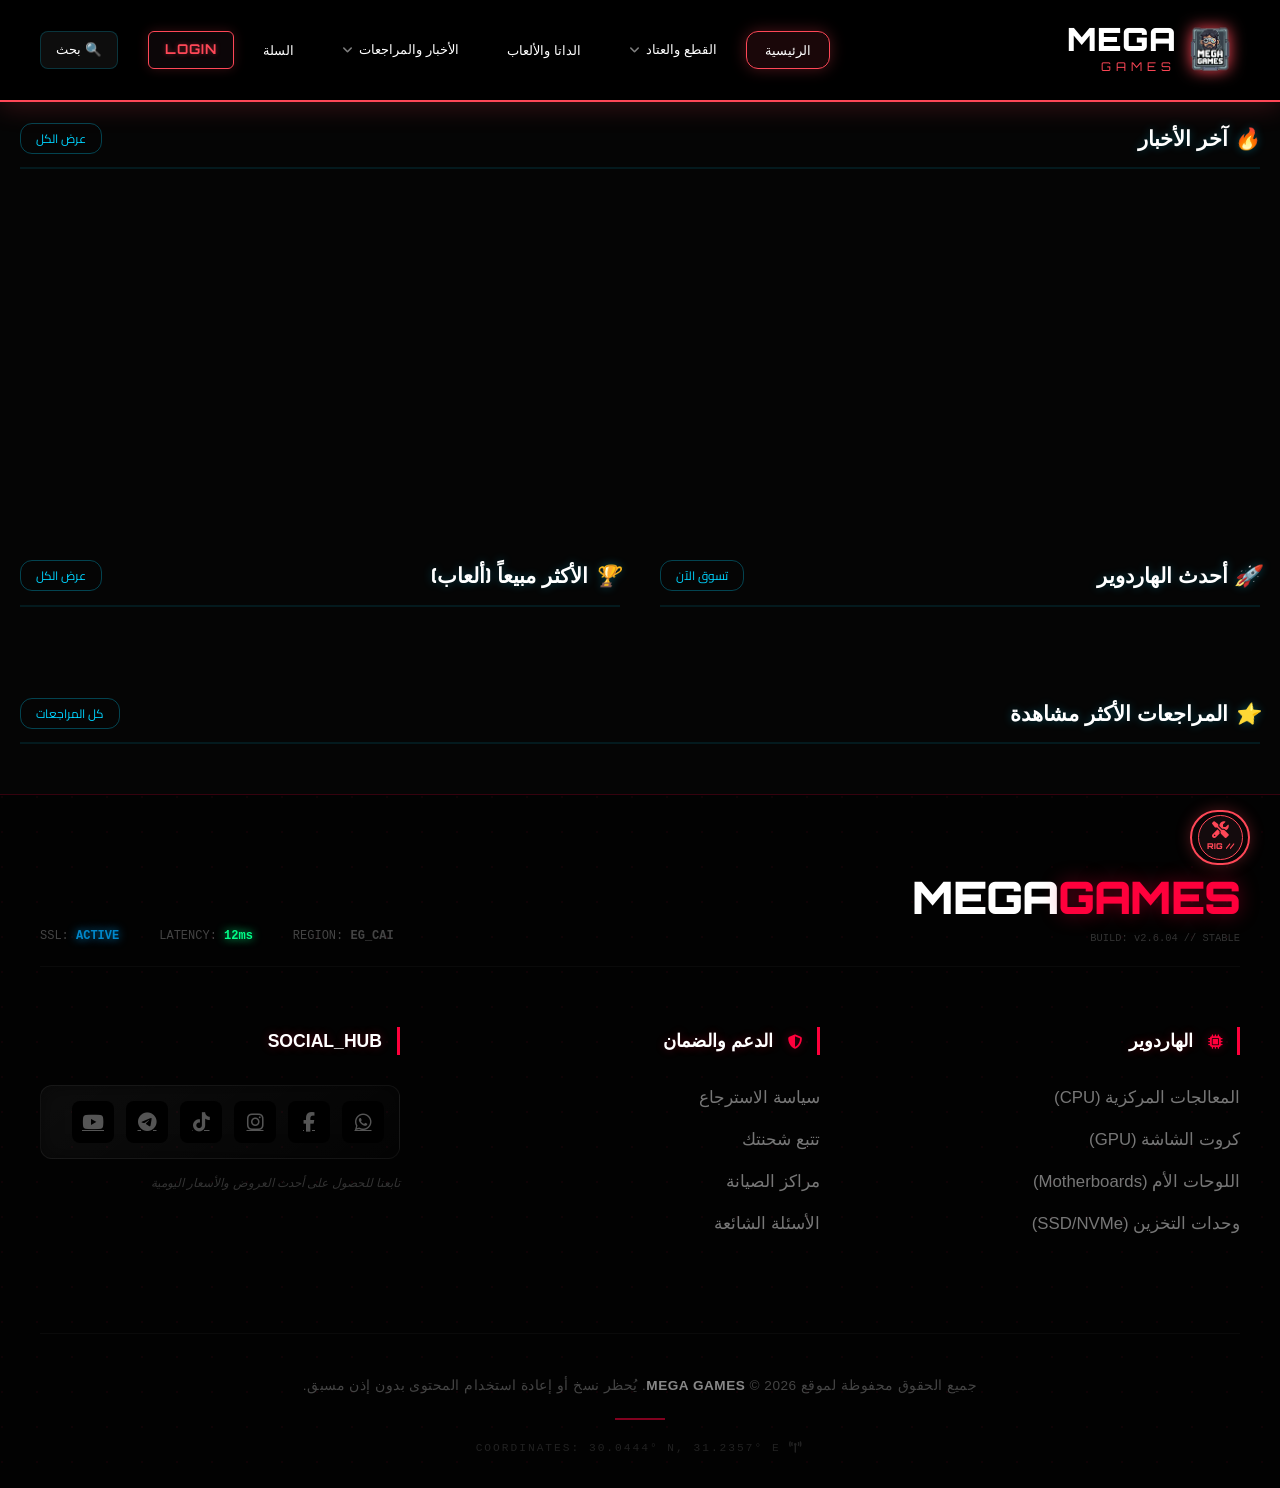
<file: index.html>
<!DOCTYPE html>
<html lang="ar" dir="rtl">
<head>
    <meta charset="UTF-8">
    <title>Mega Games | الرئيسية</title>
    <link rel="stylesheet" href="style.css">
</head>
<body>
    <main class="main-layout-home">
    <section class="home-section">
        <div class="section-header">
            <h2><i class="icon">🔥</i> آخر الأخبار</h2>
            <a href="news.html" class="view-all">عرض الكل</a>
        </div>
        <div class="news-ticker-grid" id="latestNewsGrid">
            </div>
    </section>

    <div class="home-double-column">
        <section class="home-section">
            <div class="section-header">
                <h2><i class="icon">🚀</i> أحدث الهاردوير</h2>
                <a href="parts.html" class="view-all">تسوق الآن</a>
            </div>
            <div class="compact-grid" id="latestPartsGrid"></div>
        </section>

        <section class="home-section">
            <div class="section-header">
                <h2><i class="icon">🏆</i> الأكثر مبيعاً (ألعاب)</h2>
                <a href="data.html" class="view-all">عرض الكل</a>
            </div>
            <div class="compact-grid" id="topSellersGrid"></div>
        </section>
    </div>

    <section class="home-section reviews-highlight">
        <div class="section-header">
            <h2><i class="icon">⭐</i> المراجعات الأكثر مشاهدة</h2>
            <a href="reviews.html" class="view-all">كل المراجعات</a>
        </div>
        <div class="reviews-grid" id="topReviewsGrid"></div>
    </section>
</main>

    <script src="components.js"></script>
    <script src="script.js"></script>
</body>
</html>
</file>
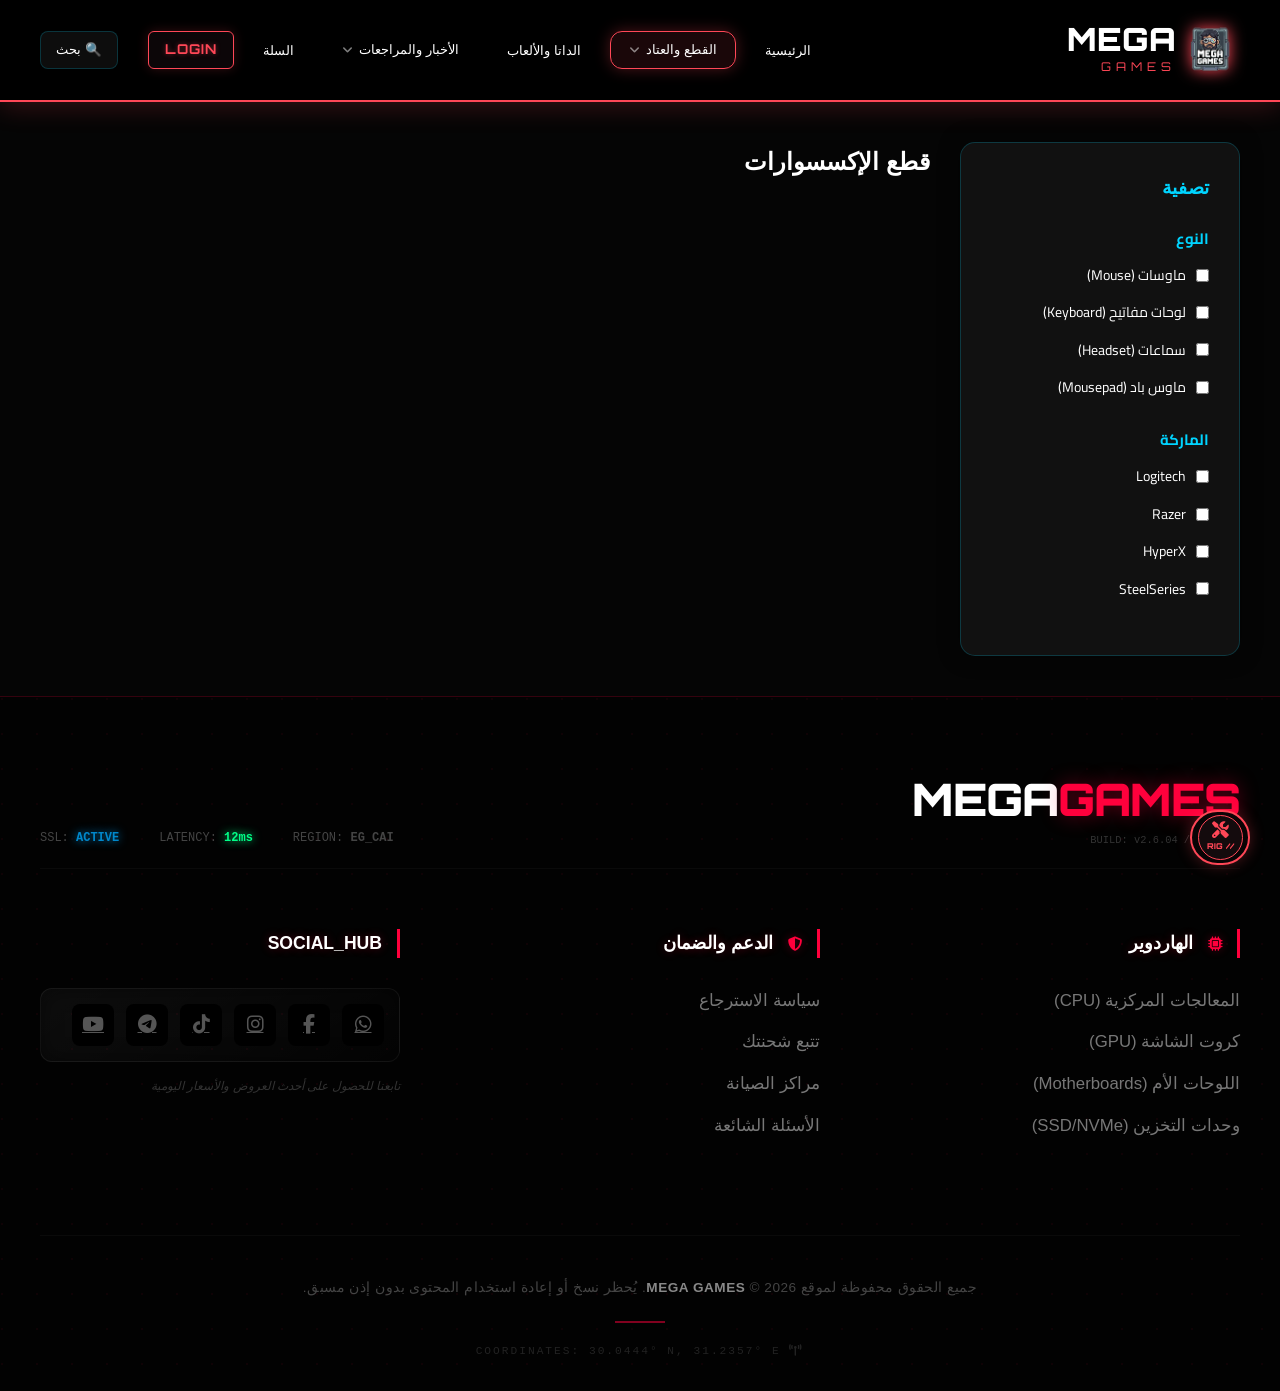
<file: accessories.html>
<!DOCTYPE html>
<html lang="ar" dir="rtl">
<head>

    <meta name="description" content="Mega Games - متجر أجهزة الكمبيوتر والألعاب الرائد. تجميعات PC احترافية وأحدث الإكسسوارات.">
    <meta name="keywords" content="gaming, hardware, PC, RTX, Mega Games, ألعاب, كمبيوتر">
    <meta name="author" content="Mega Games Team">
    <meta property="og:title" content="Mega Games | عالم الجيمنج">
    <meta property="og:description" content="تسوق أحدث قطع الهاردوير بأسعار تنافسية.">
    <meta property="og:image" content="logo.png">

    <meta charset="UTF-8">
    <title>الإكسسوارات - Mega Games</title>
    <link rel="stylesheet" href="style.css">
</head>
<body>
    <main class="main-layout">

        <aside class="filter-sidebar">
            <h3 style="margin-bottom: 20px; font-family: 'Orbitron'; color: var(--neon-blue);">تصفية</h3>
            
            <div class="filter-group">
                <h4>النوع</h4>
                <label><input type="checkbox" class="type-filter" value="MOUSE"> ماوسات (Mouse)</label>
                <label><input type="checkbox" class="type-filter" value="KB"> لوحات مفاتيح (Keyboard)</label>
                <label><input type="checkbox" class="type-filter" value="HEADSET"> سماعات (Headset)</label>
                <label><input type="checkbox" class="type-filter" value="PAD"> ماوس باد (Mousepad)</label>
            </div>

            <div class="filter-group" style="margin-top: 30px;">
                <h4>الماركة</h4>
                <label><input type="checkbox" class="brand-filter" value="Logitech"> Logitech</label>
                <label><input type="checkbox" class="brand-filter" value="Razer"> Razer</label>
                <label><input type="checkbox" class="brand-filter" value="HyperX"> HyperX</label>
                <label><input type="checkbox" class="brand-filter" value="SteelSeries"> SteelSeries</label>
            </div>
        </aside>

        <section>

            <h2 style="font-family: 'Orbitron'; margin-bottom: 30px;">قطع الإكسسوارات</h2>
            <div class="products-grid" id="accessoriesGrid"></div>

        </section>

    </main>

    <script src="components.js"></script>
    <script src="script.js"></script>
</body>
</html>
</file>
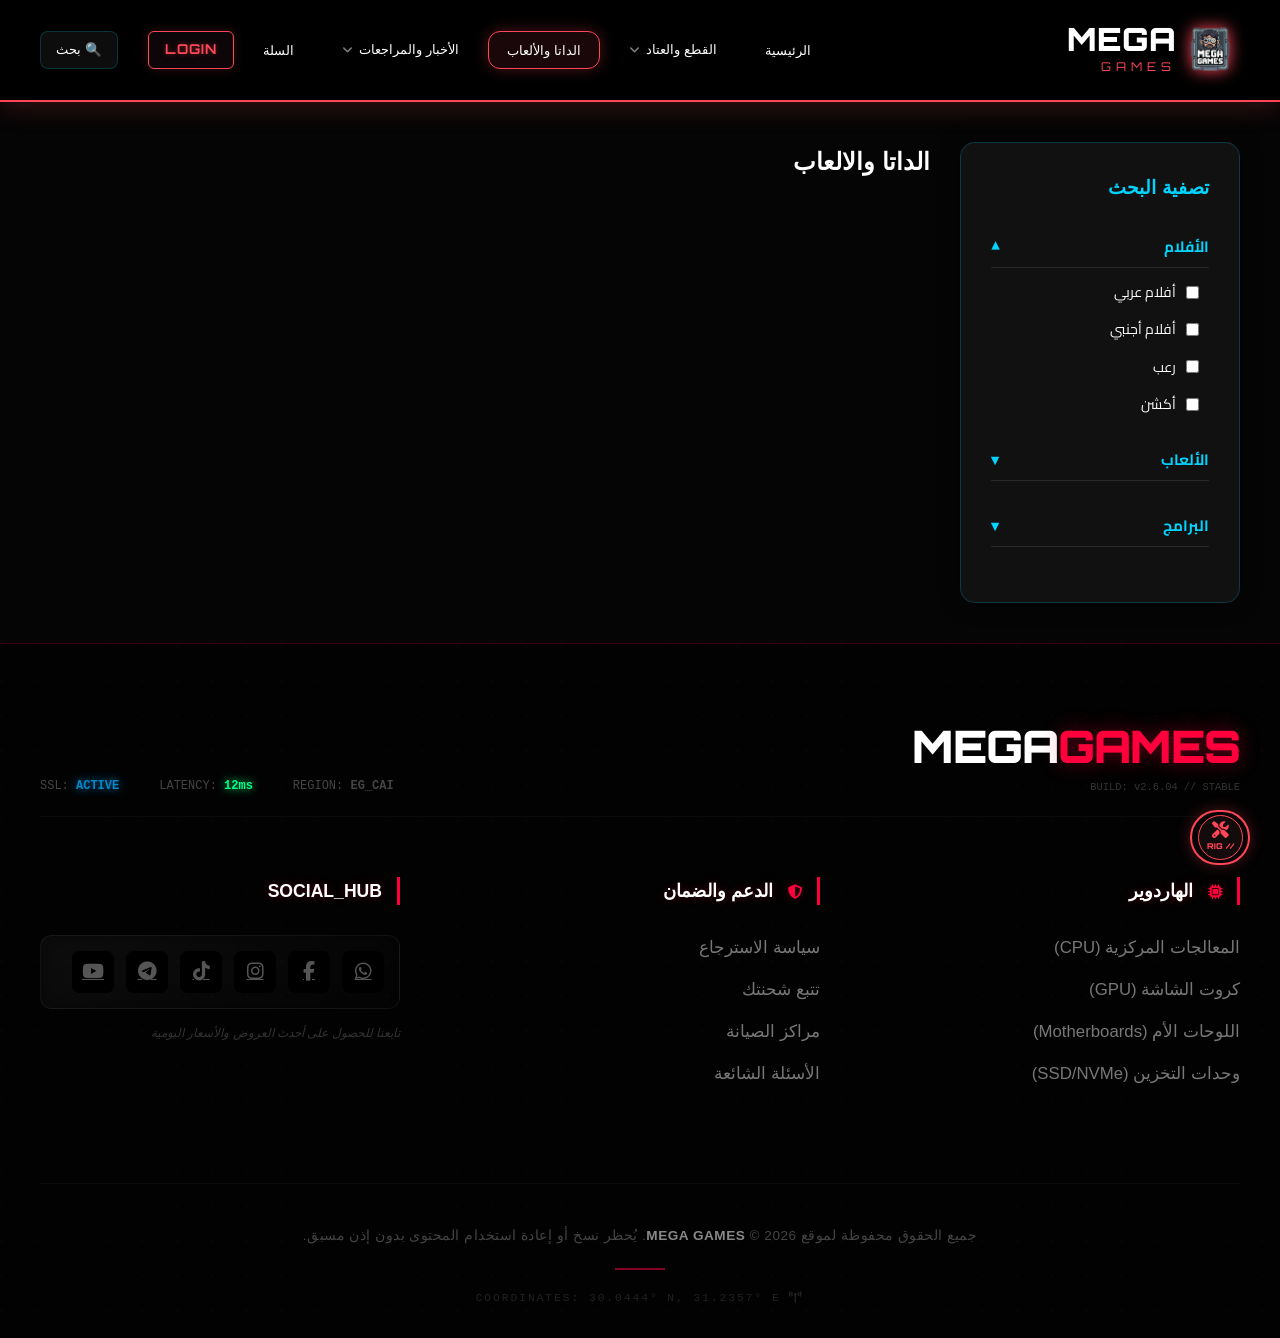
<file: data.html>
<!DOCTYPE html>
<html lang="ar" dir="rtl">
<head>

    <meta name="description" content="Mega Games - متجر أجهزة الكمبيوتر والألعاب الرائد. تجميعات PC احترافية وأحدث الإكسسوارات.">
    <meta name="keywords" content="gaming, hardware, PC, RTX, Mega Games, ألعاب, كمبيوتر">
    <meta name="author" content="Mega Games Team">
    <meta property="og:title" content="Mega Games | عالم الجيمنج">
    <meta property="og:description" content="تسوق أحدث قطع الهاردوير بأسعار تنافسية.">
    <meta property="og:image" content="logo.png">

    <meta charset="UTF-8">
    <title>الداتا والألعاب - Mega Games</title>
    <link rel="stylesheet" href="style.css">
</head>
<body>
    <main class="main-layout">

        <aside class="filter-sidebar">
            <h3 style="margin-bottom: 20px; font-family: 'Orbitron'; color: var(--neon-blue);">تصفية البحث</h3>
            
            <div class="filter-group active">
                <h4 class="accordion-header">الأفلام <i class="arrow-icon">▾</i></h4>
                <div class="accordion-content">
                    <label><input type="checkbox" class="Film-filter" value="AR_Film"> أفلام عربي</label>
                    <label><input type="checkbox" class="Film-filter" value="EN_Film"> أفلام أجنبي</label>
                    <label><input type="checkbox" class="Film-filter" value="Horror"> رعب</label>
                    <label><input type="checkbox" class="Film-filter" value="Action"> أكشن</label>
                </div>
            </div>

            <div class="filter-group">
                <h4 class="accordion-header">الألعاب <i class="arrow-icon">▾</i></h4>
                <div class="accordion-content">
                    <label><input type="checkbox" class="Games-filter" value="PC_Games"> ألعاب PC</label>
                    <label><input type="checkbox" class="Games-filter" value="PS5_Games"> ألعاب PS5</label>
                </div>
            </div>

            <div class="filter-group">
                <h4 class="accordion-header">البرامج <i class="arrow-icon">▾</i></h4>
                <div class="accordion-content">
                    <label><input type="checkbox" class="Programs-filter" value="Design"> برامج تصميم</label>
                    <label><input type="checkbox" class="Programs-filter" value="Office"> برامج مكتبية</label>
                </div>
            </div>
        </aside>


        <section>

            <h2 style="font-family: 'Orbitron'; margin-bottom: 30px;">الداتا والالعاب</h2>
            <div class="products-grid" id="dataGrid"></div>

        </section>

    </main>

    <script src="components.js"></script>
    <script src="script.js"></script>
</body>
</html>
</file>
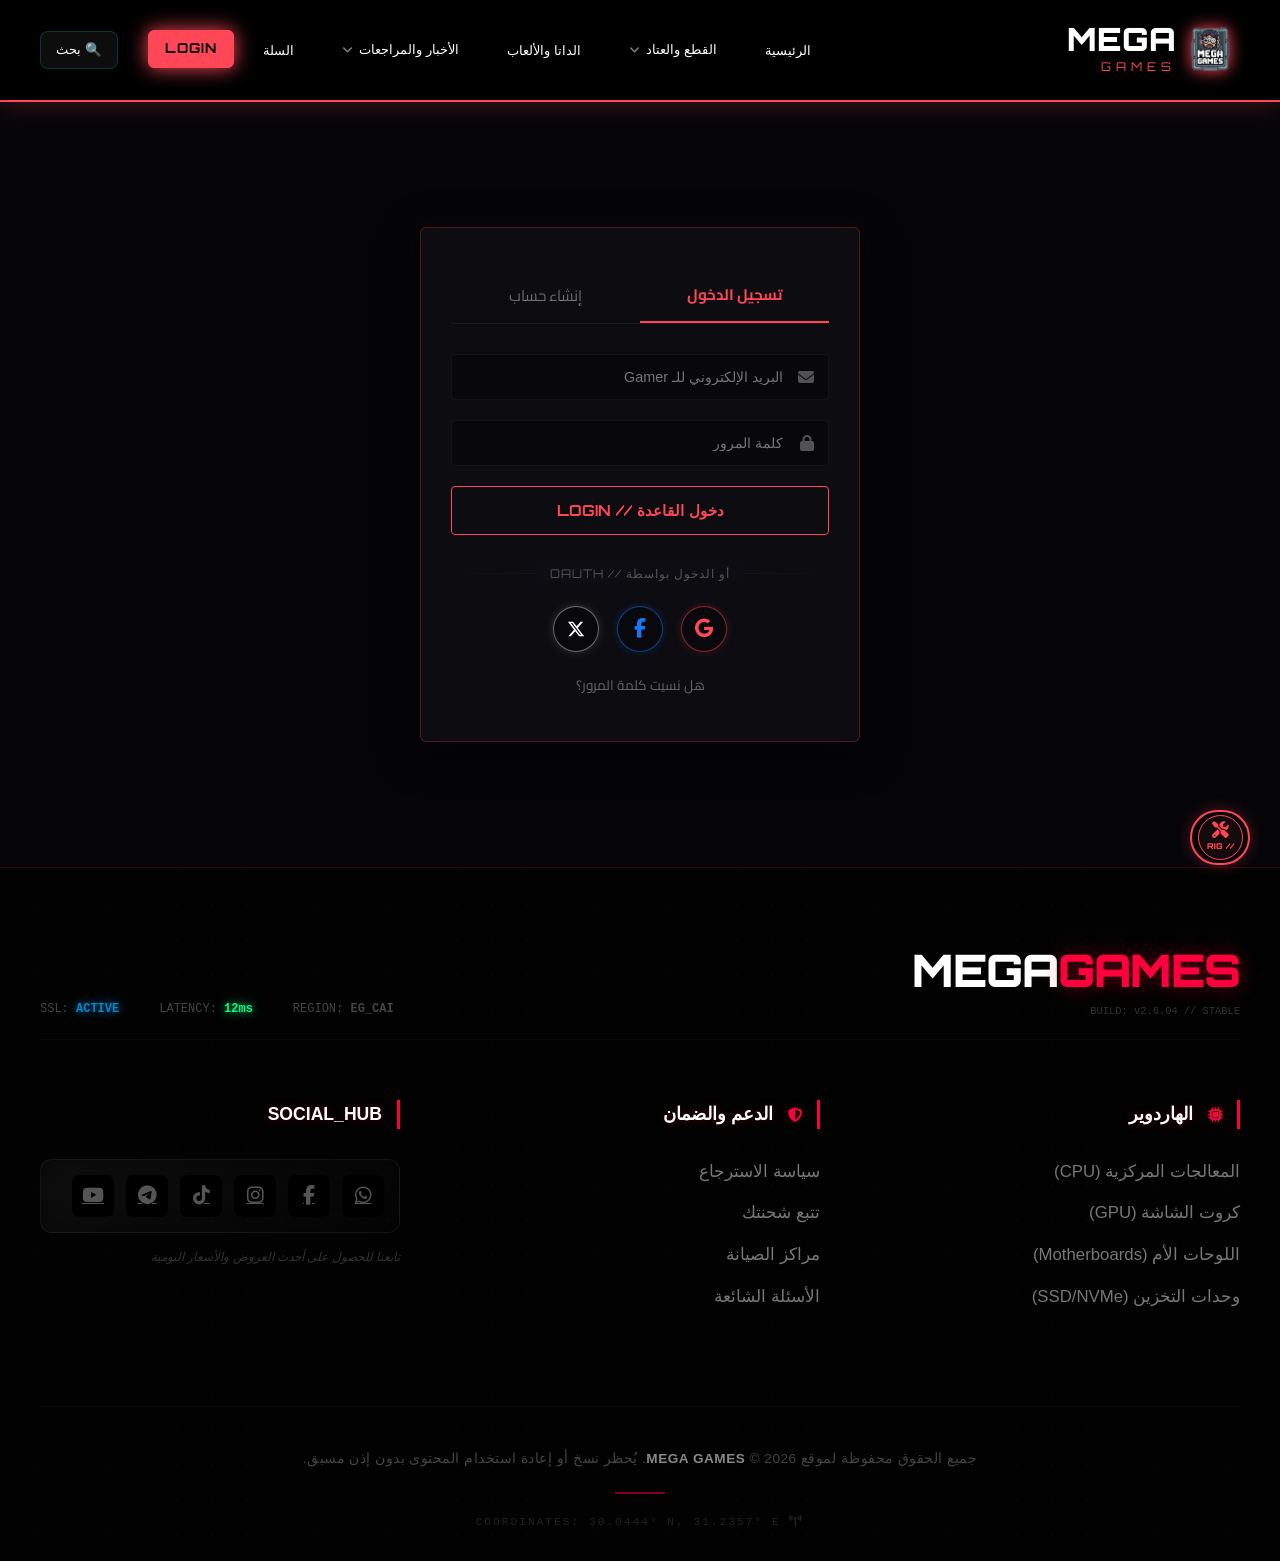
<file: login.html>
<!DOCTYPE html>
<html lang="ar" dir="rtl">
<head>
    <meta charset="UTF-8">
    <meta name="viewport" content="width=device-width, initial-scale=1.0">
    <title>MEGA GAMES | بوابة الوصول</title>
    <link rel="stylesheet" href="https://cdnjs.cloudflare.com/ajax/libs/font-awesome/6.4.0/css/all.min.css">
    <link rel="stylesheet" href="style.css">
</head>
<body class="auth-page">
    
    <canvas id="tronGridCanvas"></canvas>
    <div class="grid-overlay"></div>

    <div class="auth-container">
        <div class="auth-card">
            
            <div class="auth-tabs">
                <button type="button" class="auth-tab active" data-tab="login">تسجيل الدخول</button>
                <button type="button" class="auth-tab" data-tab="register">إنشاء حساب</button>
            </div>

            <form id="loginForm" class="auth-form active">
                <div class="input-group">
                    <input type="email" id="loginEmail" placeholder="البريد الإلكتروني للـ Gamer" required>
                    <i class="fas fa-envelope"></i>
                </div>
                <div class="input-group">
                    <input type="password" id="loginPassword" placeholder="كلمة المرور" required>
                    <i class="fas fa-lock"></i>
                </div>
                <button type="submit" class="auth-btn">دخول القاعدة // LOGIN</button>

                <div class="social-auth-container">
                    <div class="social-divider">
                        <span>أو الدخول بواسطة // OAUTH</span>
                    </div>
                    <div class="social-buttons">
                        <button type="button" class="social-btn google" title="تسجيل بواسطة Gmail">
                            <i class="fab fa-google"></i>
                        </button>
                        <button type="button" class="social-btn facebook" title="تسجيل بواسطة Facebook">
                            <i class="fab fa-facebook-f"></i>
                        </button>
                        <button type="button" class="social-btn twitter-x" title="تسجيل بواسطة X">
                            <svg viewBox="0 0 24 24" width="18" height="18" fill="currentColor" style="display: inline-block; vertical-align: middle;">
                                <path d="M18.244 2.25h3.308l-7.227 8.26 8.502 11.24H16.17l-5.214-6.817L4.99 21.75H1.68l7.73-8.835L1.254 2.25H8.08l4.713 6.231zm-1.161 17.52h1.833L7.084 4.126H5.117z"></path>
                            </svg>
                        </button>
                    </div>
                </div>
                <div class="auth-footer-links">
                    <a href="#">هل نسيت كلمة المرور؟</a>
                </div>
            </form>

            <form id="registerForm" class="auth-form">
                <div class="input-group">
                    <input type="text" id="regUsername" placeholder="اسم المستخدم (Gamer ID)" required>
                    <i class="fas fa-user"></i>
                </div>
                <div class="input-group">
                    <input type="email" id="regEmail" placeholder="البريد الإلكتروني المعتمد" required>
                    <i class="fas fa-envelope"></i>
                </div>
                <div class="input-group">
                    <input type="password" id="regPassword" placeholder="كلمة مرور قوية" required>
                    <i class="fas fa-lock"></i>
                </div>
                <button type="submit" class="auth-btn">دخول القاعدة // LOGIN</button>

               <div class="social-auth-container">
                    <div class="social-divider">
                        <span>أو الدخول بواسطة // OAUTH</span>
                    </div>
                    <div class="social-buttons">
                        <button type="button" class="social-btn google" title="تسجيل بواسطة Gmail">
                            <i class="fab fa-google"></i>
                        </button>
                        <button type="button" class="social-btn facebook" title="تسجيل بواسطة Facebook">
                            <i class="fab fa-facebook-f"></i>
                        </button>
                        <button type="button" class="social-btn twitter-x" title="تسجيل بواسطة X">
                            <svg viewBox="0 0 24 24" width="18" height="18" fill="currentColor" style="display: inline-block; vertical-align: middle;">
                                <path d="M18.244 2.25h3.308l-7.227 8.26 8.502 11.24H16.17l-5.214-6.817L4.99 21.75H1.68l7.73-8.835L1.254 2.25H8.08l4.713 6.231zm-1.161 17.52h1.833L7.084 4.126H5.117z"></path>
                            </svg>
                        </button>
                    </div>
                </div>

            </form>

        </div>
    </div>

    <script src="components.js"></script>
    <script src="script.js"></script>
</body>
</html>
</file>
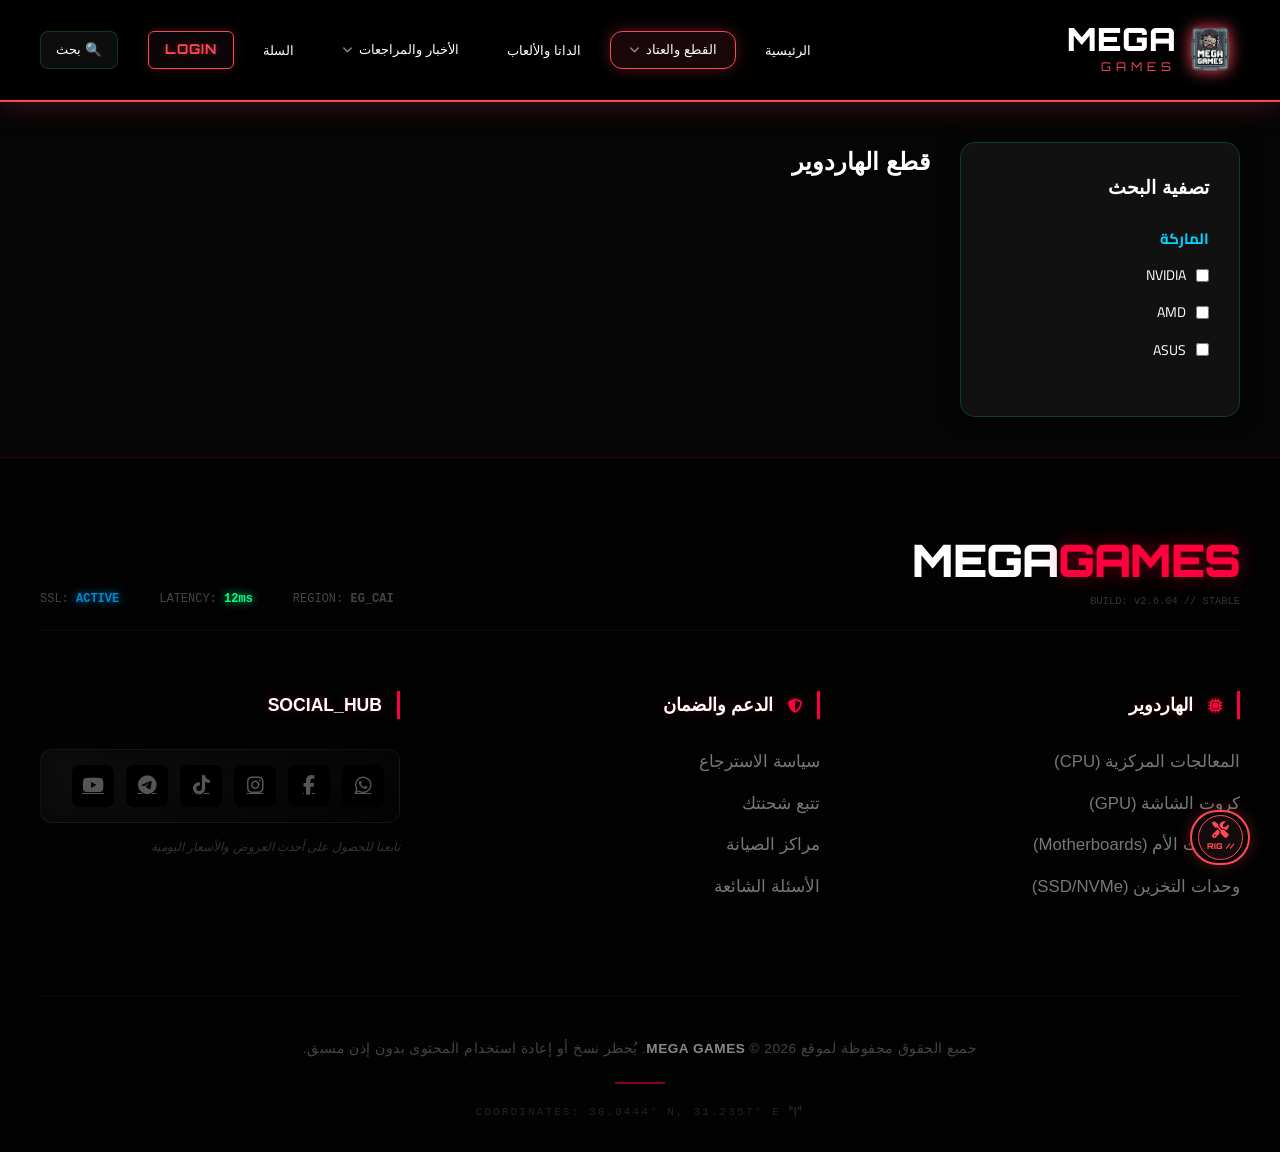
<file: parts.html>
<!DOCTYPE html>
<html lang="ar" dir="rtl">
<head>

    <meta name="description" content="Mega Games - متجر أجهزة الكمبيوتر والألعاب الرائد. تجميعات PC احترافية وأحدث الإكسسوارات.">
    <meta name="keywords" content="gaming, hardware, PC, RTX, Mega Games, ألعاب, كمبيوتر">
    <meta name="author" content="Mega Games Team">
    <meta property="og:title" content="Mega Games | عالم الجيمنج">
    <meta property="og:description" content="تسوق أحدث قطع الهاردوير بأسعار تنافسية.">
    <meta property="og:image" content="logo.png">

    <meta charset="UTF-8">
    <title>القطع - Mega Games</title>
    <link rel="stylesheet" href="style.css">
</head>
<body>
    <main class="main-layout">

        <aside class="filter-sidebar">
            <h3 style="margin-bottom: 20px;">تصفية البحث</h3>
            <div class="filter-group">
                <h4>الماركة</h4>
                <label><input type="checkbox" class="brand-filter" value="Nvidia"> NVIDIA</label>
                <label><input type="checkbox" class="brand-filter" value="Amd"> AMD</label>
                <label><input type="checkbox" class="brand-filter" value="Asus"> ASUS</label>
            </div>

        </aside>

        <section>

            <h2 style="font-family: 'Orbitron'; margin-bottom: 30px;">قطع الهاردوير</h2>
            <div class="products-grid" id="partsGrid"></div>

        </section>

    </main>

    <script src="components.js"></script>
    <script src="script.js"></script>
</body>
</html>
</file>
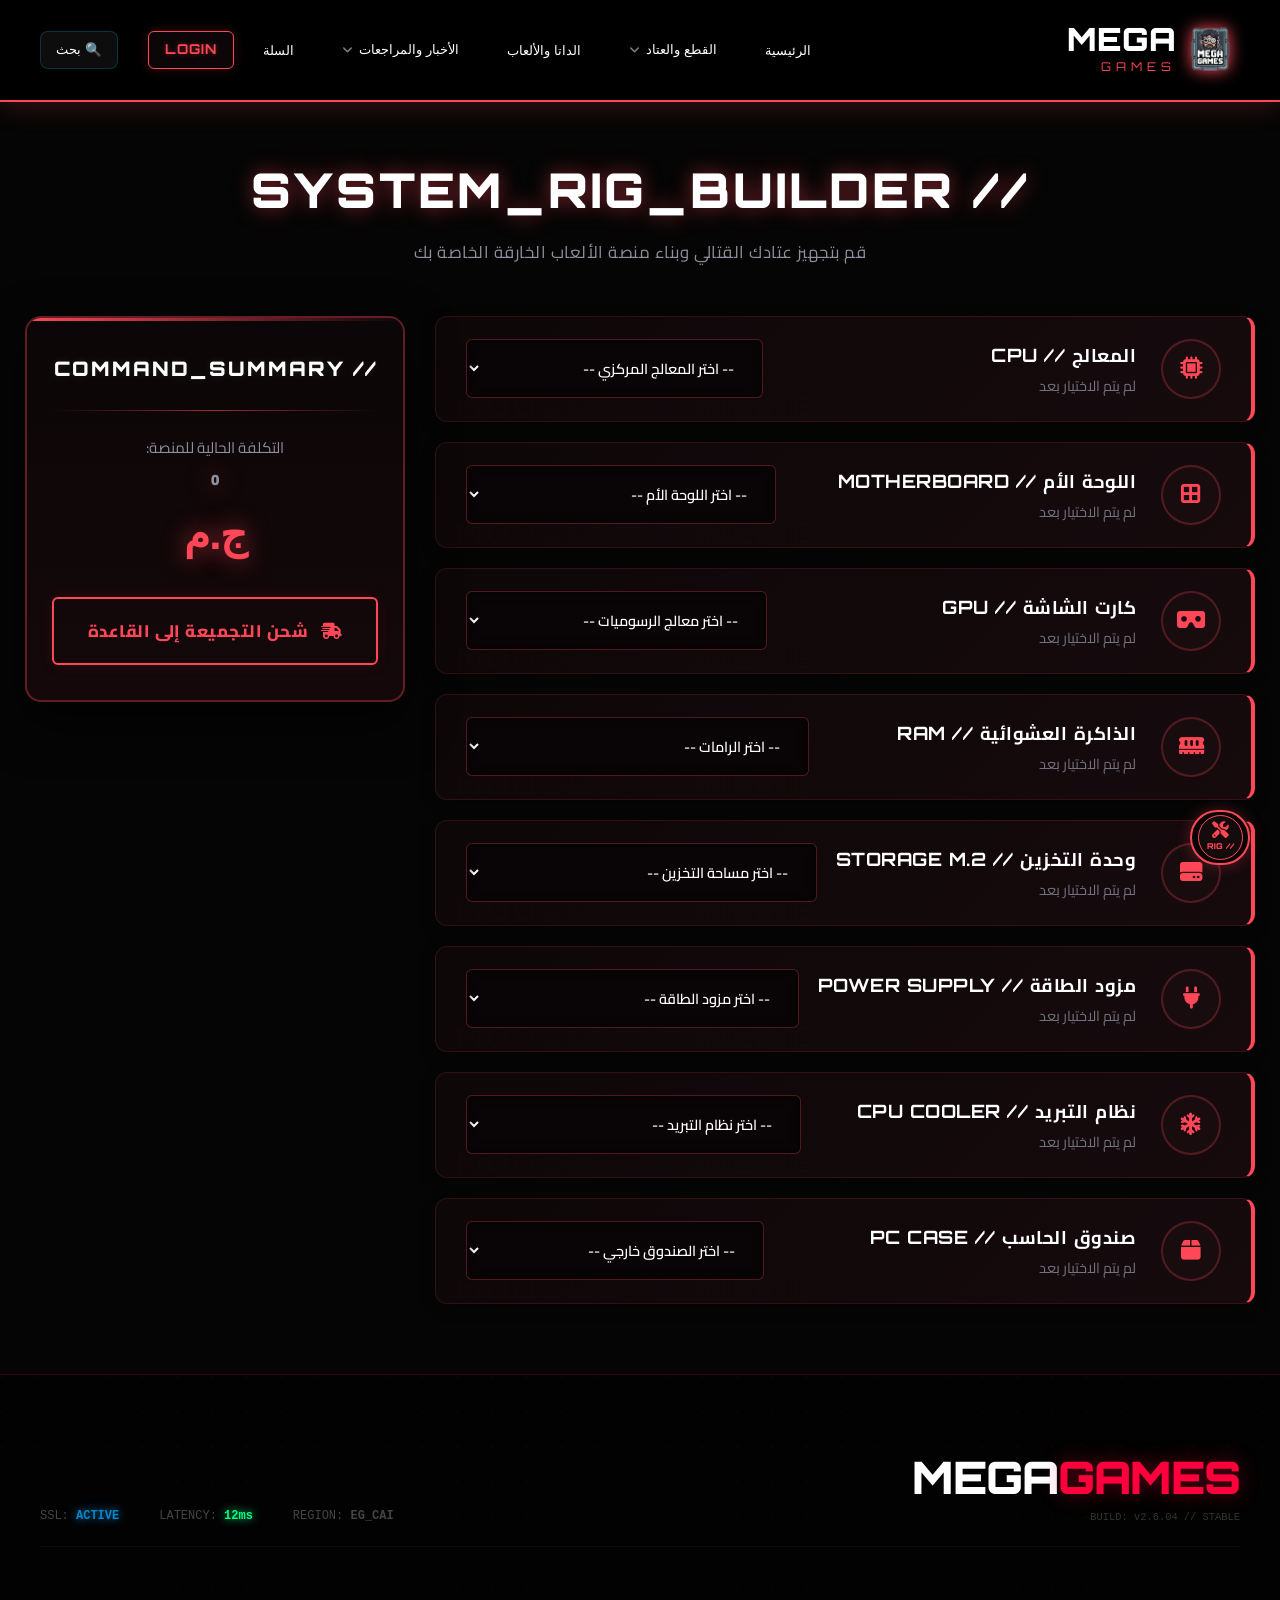
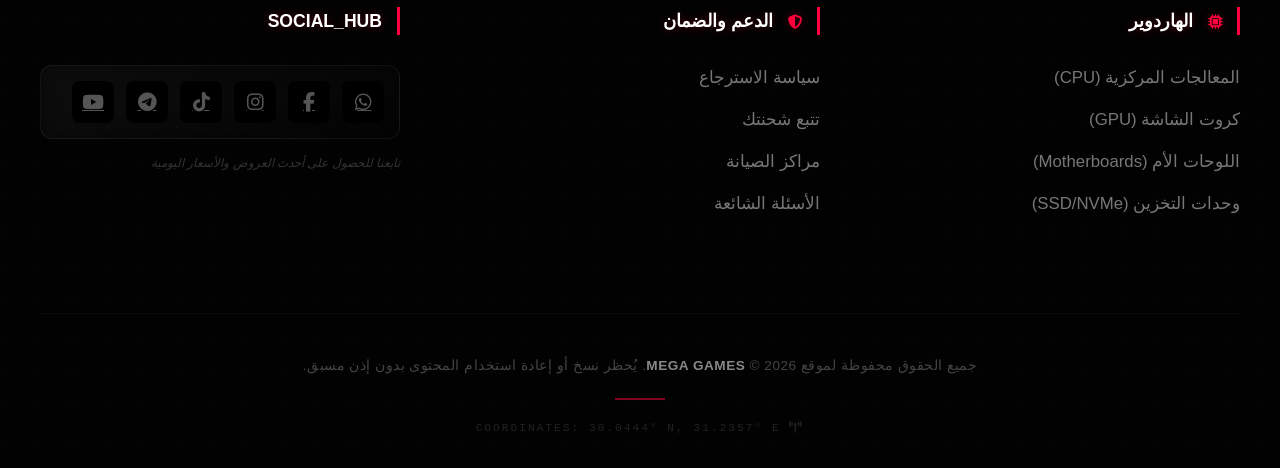
<file: pc-builder.html>
<!DOCTYPE html>
<html lang="ar" dir="rtl">
<head>
    <meta charset="UTF-8">
    <meta name="viewport" content="width=device-width, initial-scale=1.0">
    <title>Mega Games // مهندس التجميعات الرقمية</title>
    <link rel="stylesheet" href="style.css">
    <link rel="stylesheet" href="https://cdnjs.cloudflare.com/ajax/libs/font-awesome/6.4.0/css/all.min.css">
    <link href="https://fonts.googleapis.com/css2?family=Orbitron:wght@700;900&family=Tajawal:wght@500;800&display=swap" rel="stylesheet">
</head>
<body class="cyber-bg">

    <div id="header-placeholder"></div>

    <main class="builder-container">
        <header class="builder-header">
            <h1>// SYSTEM_RIG_BUILDER</h1>
            <p>قم بتجهيز عتادك القتالي وبناء منصة الألعاب الخارقة الخاصة بك</p>
        </header>

        <div class="builder-grid">
        <section class="build-steps">
            
            <div class="step-card" data-category="cpu">
                <div class="step-info">
                    <div class="step-icon"><i class="fas fa-microchip"></i></div>
                    <div>
                        <h3>المعالج // CPU</h3>
                        <p class="selected-product-name">لم يتم الاختيار بعد</p>
                    </div>
                </div>
                <select class="cyber-select" onchange="updateBuildSummary('cpu', this)">
                    <option value="" data-price="0">-- اختر المعالج المركزي --</option>
                    <option value="i9" data-price="28500">Intel Core i9-14900K (+28,500 ج.م)</option>
                    <option value="r7" data-price="21000">AMD Ryzen 7 7800X3D (+21,000 ج.م)</option>
                </select>
            </div>

            <div class="step-card" data-category="mobo">
                <div class="step-info">
                    <div class="step-icon"><i class="fas fa-border-all"></i></div>
                    <div>
                        <h3>اللوحة الأم // MOTHERBOARD</h3>
                        <p class="selected-product-name">لم يتم الاختيار بعد</p>
                    </div>
                </div>
                <select class="cyber-select" onchange="updateBuildSummary('mobo', this)">
                    <option value="" data-price="0">-- اختر اللوحة الأم --</option>
                    <option value="z790" data-price="14500">ASUS ROG Strix Z790-E (+14,500 ج.م)</option>
                    <option value="b650" data-price="8500">MSI MAG B650 Tomahawk (+8,500 ج.م)</option>
                </select>
            </div>

            <div class="step-card" data-category="gpu">
                <div class="step-info">
                    <div class="step-icon"><i class="fas fa-vr-cardboard"></i></div>
                    <div>
                        <h3>كارت الشاشة // GPU</h3>
                        <p class="selected-product-name">لم يتم الاختيار بعد</p>
                    </div>
                </div>
                <select class="cyber-select" onchange="updateBuildSummary('gpu', this)">
                    <option value="" data-price="0">-- اختر معالج الرسوميات --</option>
                    <option value="rtx4090" data-price="75000">NVIDIA RTX 4090 24GB (+75,000 ج.م)</option>
                    <option value="rtx4080" data-price="58000">NVIDIA RTX 4080 Super (+58,000 ج.م)</option>
                </select>
            </div>

            <div class="step-card" data-category="ram">
                <div class="step-info">
                    <div class="step-icon"><i class="fas fa-memory"></i></div>
                    <div>
                        <h3>الذاكرة العشوائية // RAM</h3>
                        <p class="selected-product-name">لم يتم الاختيار بعد</p>
                    </div>
                </div>
                <select class="cyber-select" onchange="updateBuildSummary('ram', this)">
                    <option value="" data-price="0">-- اختر الرامات --</option>
                    <option value="32gb" data-price="3900">32GB (2x16GB) DDR5 5200MHz (+3,900 ج.م)</option>
                    <option value="16gb" data-price="1800">16GB (2x8GB) DDR4 3200MHz (+1,800 ج.م)</option>
                </select>
            </div>

            <div class="step-card" data-category="storage">
                <div class="step-info">
                    <div class="step-icon"><i class="fas fa-hdd"></i></div>
                    <div>
                        <h3>وحدة التخزين // STORAGE M.2</h3>
                        <p class="selected-product-name">لم يتم الاختيار بعد</p>
                    </div>
                </div>
                <select class="cyber-select" onchange="updateBuildSummary('storage', this)">
                    <option value="" data-price="0">-- اختر مساحة التخزين --</option>
                    <option value="2tb" data-price="5200">Samsung 990 Pro 2TB NVMe M.2 (+5,200 ج.م)</option>
                    <option value="1tb" data-price="3100">Kingston NV2 1TB NVMe PCIe 4.0 (+3,100 ج.م)</option>
                </select>
            </div>

            <div class="step-card" data-category="psu">
                <div class="step-info">
                    <div class="step-icon"><i class="fas fa-plug"></i></div>
                    <div>
                        <h3>مزود الطاقة // POWER SUPPLY</h3>
                        <p class="selected-product-name">لم يتم الاختيار بعد</p>
                    </div>
                </div>
                <select class="cyber-select" onchange="updateBuildSummary('psu', this)">
                    <option value="" data-price="0">-- اختر مزود الطاقة --</option>
                    <option value="1000w" data-price="9500">Corsair RM1000x 1000W Gold (+9,500 ج.م)</option>
                    <option value="750w" data-price="5400">DeepCool PM750D 750W Gold (+5,400 ج.م)</option>
                </select>
            </div>

            <div class="step-card" data-category="cooler">
                <div class="step-info">
                    <div class="step-icon"><i class="fas fa-snowflake"></i></div>
                    <div>
                        <h3>نظام التبريد // CPU COOLER</h3>
                        <p class="selected-product-name">لم يتم الاختيار بعد</p>
                    </div>
                </div>
                <select class="cyber-select" onchange="updateBuildSummary('cooler', this)">
                    <option value="" data-price="0">-- اختر نظام التبريد --</option>
                    <option value="liquid" data-price="6800">NZXT Kraken 360 Liquid Cooler (+6,800 ج.م)</option>
                    <option value="air" data-price="2200">DeepCool AK620 Digital Air (+2,200 ج.م)</option>
                </select>
            </div>

            <div class="step-card" data-category="case">
                <div class="step-info">
                    <div class="step-icon"><i class="fas fa-box"></i></div>
                    <div>
                        <h3>صندوق الحاسب // PC CASE</h3>
                        <p class="selected-product-name">لم يتم الاختيار بعد</p>
                    </div>
                </div>
                <select class="cyber-select" onchange="updateBuildSummary('case', this)">
                    <option value="" data-price="0">-- اختر الصندوق خارجي --</option>
                    <option value="lianli" data-price="7800">Lian Li O11 Dynamic EVO (+7,800 ج.م)</option>
                    <option value="nzxt" data-price="4500">NZXT H5 Flow Black (+4,500 ج.م)</option>
                </select>
            </div>

        </section>

            <aside class="build-summary-panel">
                <div class="summary-card">
                    <h2>// COMMAND_SUMMARY</h2>
                    <div class="cyber-hr"></div>
                    <div class="summary-cost">
                        <span>التكلفة الحالية للمنصة:</span>
                        <div class="total-price-tag"><span id="totalBuildPrice">0</span> ج.م</div>
                    </div>
                    <button class="add-build-to-cart" onclick="addEntireBuildToCart()">
                        <i class="fas fa-shipping-fast"></i> شحن التجميعة إلى القاعدة
                    </button>
                </div>
            </aside>
        </div>
    </main>

    <script src="components.js"></script>
    <script src="script.js"></script>
</body>
</html>
</file>
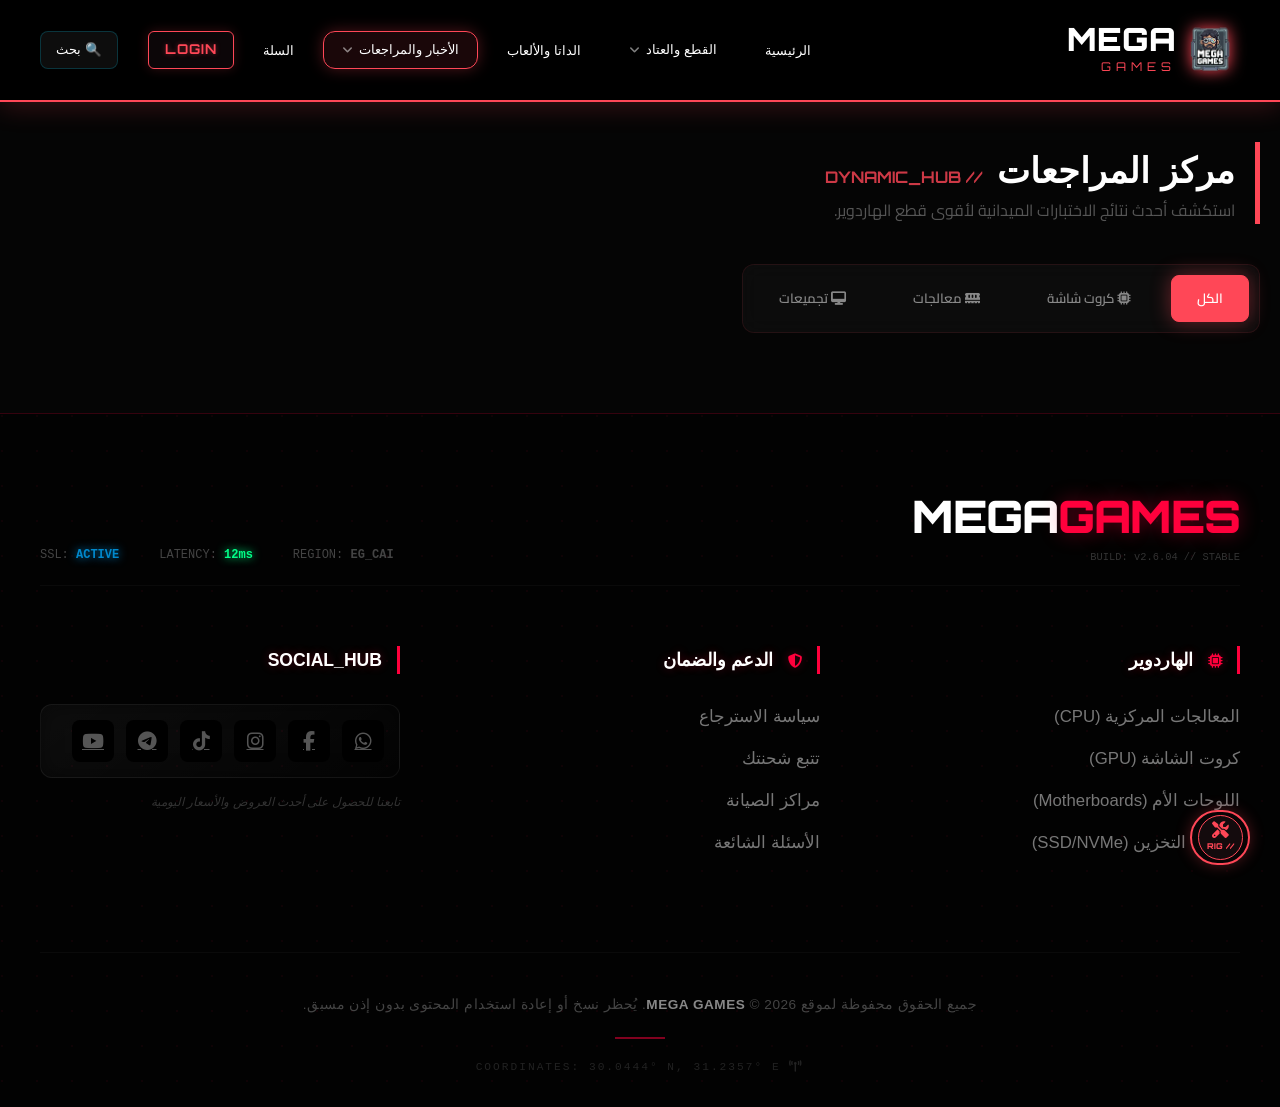
<file: reviews.html>
<!DOCTYPE html>
<html lang="ar" dir="rtl">
<head>
    <meta charset="UTF-8">
    <meta name="viewport" content="width=device-width, initial-scale=1.0">
    <title>مركز مراجعات MEGA GAMES</title>
    <link rel="stylesheet" href="https://cdnjs.cloudflare.com/ajax/libs/font-awesome/6.4.0/css/all.min.css">
    <link rel="stylesheet" href="style.css">

</head>
<body>
    <div class="grid-overlay"></div>

    <div class="hub-container">
        <header class="hub-header">
            <h1>مركز المراجعات<span>// DYNAMIC_HUB</span></h1>
            <p style="color: #555;">استكشف أحدث نتائج الاختبارات الميدانية لأقوى قطع الهاردوير.</p>
        </header>

        <nav class="filter-bar">
            <button class="filter-btn active" data-cat="all">الكل</button>
            <button class="filter-btn" data-cat="gpu"><i class="fas fa-microchip"></i> كروت شاشة</button>
            <button class="filter-btn" data-cat="cpu"><i class="fas fa-memory"></i> معالجات</button>
            <button class="filter-btn" data-cat="builds"><i class="fas fa-desktop"></i> تجميعات</button>
        </nav>

        <div id="articles-grid" class="articles-grid">
            </div>
    </div>
    <script src="components.js"></script>
    <script src="script.js"></script>

</body>
</html>
</file>
<file: style.css>
@import url('https://fonts.googleapis.com/css2?family=Orbitron:wght@400;700;900&family=Cairo:wght@400;600;700&display=swap');

:root {
    --primary-red: #ff4757;
    --neon-green: #00ff88;
    --neon-blue: #00d4ff;
    --dark-bg: #050505;
    --card-bg: rgba(20, 20, 30, 0.85);
    --text-main: #e0e0e0;
}

* { margin: 0; padding: 0; box-sizing: border-box; }

body {
    font-family: 'Cairo', sans-serif;
    background: var(--dark-bg);
    color: var(--text-main);
    overflow-x: hidden;
    line-height: 1.6;
}

/* خط الهوية للعناوين فقط */
h1, h2, h3, .logo-main, .nav-btn, .logo-sub {
    font-family: 'Orbitron', sans-serif;
}


#tronGridCanvas {
    position: fixed;
    top: 0; left: 0;
    width: 100%; height: 100%;
    z-index: -1;
}

/* الهيدر المحسن */
.header {
    background: rgba(0, 0, 0, 0.9);
    border-bottom: 2px solid var(--primary-red);
    padding: 15px 0;
    position: sticky;
    top: 0;
    z-index: 100;
    box-shadow: 0 5px 25px rgba(255, 71, 87, 0.2);
}

.header-container {
    max-width: 1400px;
    margin: 0 auto;
    display: flex;
    justify-content: space-between;
    align-items: center;
    padding: 0 40px;
}


.logo-wrapper {
    display: flex;
    align-items: center; 
    gap: 10px; 
}

.logo-text-group {
    display: flex;
    flex-direction: column; 
    justify-content: center;
    line-height: 1; 
}

.logo-main {
    font-size: 28px;
    font-weight: 900;
    color: #fff;
    margin: 0;
    padding: 0;
}

.logo-sub {
    color: var(--primary-red);
    font-size: 11px;
    letter-spacing: 4px; 
    margin-top: 2px;
}

.site-logo {
    height: 60px; 
    width: auto;
    display: block;
}

.site-logo { height: 70px; filter: drop-shadow(0 0 8px var(--primary-red)); }
.logo-main { font-size: 32px; font-weight: 900; color: #fff; line-height: 1; }
.logo-sub { color: var(--primary-red); font-size: 12px; letter-spacing: 5px; }

.nav { display: flex; gap: 10px; }
.nav-btn {
    color: #fff;
    text-decoration: none;
    padding: 8px 18px;
    border: 1px solid transparent;
    font-size: 13px;
    transition: 0.3s ease;
}

.nav-btn:hover, .nav-btn.active {
    border-color: var(--primary-red);
    background: rgba(255, 71, 87, 0.1);
    box-shadow: 0 0 15px rgba(255, 71, 87, 0.3);
    
    border-radius: 12px; 
    
    transition: all 0.3s ease;
}

/* تخطيط الصفحة (Layout) */
.main-layout {
    display: grid;
    grid-template-columns: 280px 1fr;
    gap: 30px;
    max-width: 1400px;
    margin: 40px auto;
    padding: 0 40px;
}

/* الفلتر الجانبي */
.filter-sidebar {
    background: var(--card-bg);
    padding: 25px;
    border: 1px solid rgba(255, 255, 255, 0.05);
    border-radius: 12px;
    height: fit-content;
}

.filter-group { margin-bottom: 25px; }
.filter-group h4 { margin-top: 11%; margin-bottom: 13px; color: var(--neon-blue); font-size: 15px; }
.filter-group label { display: block; margin-bottom: 10px; cursor: pointer; font-size: 14px; }

.fancy-line {
    height: 4px;
    width: 50px; /* خط قصير وسميك */
    background: linear-gradient(90deg, #ff4b2b, #ff416c);
    border-radius: 10px;
    margin: 10px auto; /* توسيط الخط */
}

/* بطاقات المنتجات */
.products-grid {
    display: grid;
    grid-template-columns: repeat(auto-fill, minmax(280px, 1fr));
    gap: 25px;
}

.product-card {
    background: var(--card-bg);
    border: 1px solid rgba(255, 255, 255, 0.05);
    padding: 20px;
    border-radius: 12px;
    transition: 0.3s;
    text-align: center;
}

.product-card:hover {
    border-color: var(--primary-red);
    transform: translateY(-5px);
    box-shadow: 0 10px 30px rgba(255, 71, 87, 0.15);
}

.product-img-placeholder {
    width: 100%;
    height: 160px;
    background: rgba(255, 255, 255, 0.02);
    border-radius: 8px;
    margin-bottom: 15px;
    display: flex;
    align-items: center;
    justify-content: center;
    color: #444;
}

.product-name { font-size: 18px; font-weight: bold; margin-bottom: 8px; color: #fff; }
.product-price { color: var(--neon-green); font-size: 20px; font-weight: 900; margin-bottom: 15px; display: block; }

.buy-btn {
    width: 100%;
    background: var(--primary-red);
    color: #fff;
    border: none;
    padding: 12px;
    border-radius: 6px;
    font-weight: bold;
    cursor: pointer;
    transition: 0.3s;
    margin: 10px auto;
    margin-bottom: 0%;
}

.buy-btn:hover { background: #ff2e44; transform: scale(1.03); }

/* Responsive */
@media (max-width: 1024px) {
    .main-layout { grid-template-columns: 1fr; }
    .filter-sidebar { display: none; }
}

.filter-sidebar {
    background: var(--card-bg);
    padding: 30px; 
    border: 1px solid rgba(0, 212, 255, 0.2); 
    border-radius: 15px;
    box-shadow: 0 0 20px rgba(0, 0, 0, 0.5);
}

.filter-group label {
    display: flex;
    align-items: center;
    gap: 10px;
    margin-bottom: 15px; 
    transition: 0.3s;
}

.filter-group label:hover {
    color: var(--neon-blue);
}

.product-card {
    background: rgba(15, 15, 30, 0.95);
    border: 1px solid rgba(255, 255, 255, 0.1);
    border-radius: 12px;
    padding: 20px;
    display: flex;
    flex-direction: column;
    align-items: center;
    gap: 15px;
    transition: all 0.4s cubic-bezier(0.175, 0.885, 0.32, 1.275);
}

.product-card:hover {
    border-color: var(--primary-red);
    transform: translateY(-10px);
    box-shadow: 0 0 30px rgba(255, 71, 87, 0.2);
}

.status-badge {
    color: var(--primary-red);
    font-size: 0.9rem;
    text-transform: uppercase;
    letter-spacing: 2px;
    border: 1px solid var(--primary-red);
    padding: 2px 10px;
    border-radius: 4px;
}

.fade-out {
    opacity: 0;
    transition: opacity 0.3s ease-in-out;
    visibility: hidden;
}

/* --- العداد --- */
#productCount {
    background: rgba(0, 212, 255, 0.1);
    padding: 8px 15px;
    border-radius: 5px;
    border-right: 3px solid var(--neon-blue);
    margin-bottom: 20px;
    font-size: 0.9rem;
    display: inline-block;
}

/* --- Responsive Design --- */
@media (max-width: 768px) {
    .header-container { flex-direction: column; padding: 15px; gap: 10px; }
    .nav { flex-wrap: wrap; justify-content: center; gap: 5px; }
    .nav-btn { font-size: 0.75rem; padding: 5px 10px; }
    
    .main-layout { grid-template-columns: 1fr; padding: 10px; }
    .filter-sidebar { margin-bottom: 20px; padding: 15px; }
    .filter-group { display: flex; flex-wrap: wrap; gap: 10px; }
    
    .products-grid { 
        grid-template-columns: repeat(auto-fill, minmax(150px, 1fr)); 
        gap: 12px; 
    }
    .product-card { padding: 10px; }
    .product-img-placeholder { height: 100px; font-size: 0.8rem; }
}

/* تنسيق العداد ليتماشى مع استايلك */
#productCount {
    color: var(--neon-blue);
    font-family: 'Orbitron', sans-serif;
    font-size: 0.9rem;
    margin-bottom: 20px;
    padding-right: 10px;
    border-right: 2px solid var(--neon-blue);
}

/* تحسينات الموبايل (Responsive) دون تغيير شكل الكروت */
@media (max-width: 768px) {
    .main-layout {
        grid-template-columns: 1fr; /* الفلتر فوق والمنتجات تحت */
        padding: 0 20px;
    }
    
    .header-container {
        flex-direction: column;
        gap: 15px;
    }

    .nav {
        flex-wrap: wrap;
        justify-content: center;
    }

    .products-grid {
        grid-template-columns: repeat(auto-fill, minmax(160px, 1fr)); /* كرتين جنب بعض في الموبايل */
    }
}

/* زر تفعيل البحث */
.search-trigger-btn {
    background: rgba(255, 255, 255, 0.05);
    border: 1px solid rgba(0, 212, 255, 0.2);
    color: white;
    padding: 5px 15px;
    border-radius: 8px; /* نفس انحناء القوائم */
    cursor: pointer;
    transition: 0.3s;
    margin-right: 10px;
}

.search-trigger-btn:hover {
    border-color: var(--neon-blue);
    background: rgba(0, 212, 255, 0.1);
}

/* حاوية البحث المنسدلة */
.search-dropdown {
    position: absolute;
    top: 100%; /* تظهر مباشرة تحت الهيدر */
    left: 0;
    width: 100%;
    background: rgba(5, 5, 5, 0.95);
    backdrop-filter: blur(15px);
    border-bottom: 1px solid var(--neon-blue);
    height: 0; /* مخفية */
    overflow: hidden;
    transition: all 0.4s cubic-bezier(0.4, 0, 0.2, 1);
    z-index: -1; /* تظهر من "خلف" الهيدر */
    opacity: 0;
}

/* عندما يتم تفعيل البحث */
.search-dropdown.active {
    height: 70px;
    opacity: 1;
    z-index: 999; /* تصبح أمام المحتوى وتحت الهيدر */
}

.search-inner {
    max-width: 800px;
    margin: 15px auto;
    padding: 0 20px;
}

#searchInput {
    width: 100%;
    background: transparent;
    border: none;
    border-bottom: 2px solid rgba(255, 255, 255, 0.1);
    color: white;
    font-size: 1.2rem;
    font-family: 'Cairo';
    padding: 10px;
    outline: none;
    text-align: center;
    transition: 0.3s;
}

#searchInput:focus {
    border-bottom-color: var(--neon-blue);
}

/* تنسيق اللوجو ليكون متناسقاً */
.logo-link {
    display: flex;
    align-items: center;
    gap: 12px;
    text-decoration: none;
}

.logo-text {
    display: flex;
    flex-direction: column;
}

/* تنسيق تقسيم الصفحة الرئيسية */
.main-layout-home {
    max-width: 1300px;
    margin: 20px auto;
    padding: 0 20px;
}

.home-section {
    margin-bottom: 50px;
}

.section-header {
    display: flex;
    justify-content: space-between;
    align-items: center;
    border-bottom: 1px solid rgba(0, 212, 255, 0.2);
    padding-bottom: 10px;
    margin-bottom: 20px;
}

.view-all {
    font-family: 'Cairo', sans-serif;
    border-radius: 12px !important; /* لتوحيد الانحناء مع الكروت */
    padding: 5px 15px;
    font-size: 0.75rem;
    border: 1px solid rgba(0, 212, 255, 0.3);
    color: var(--neon-blue);
    text-decoration: none;
    transition: 0.3s;
}

.view-all:hover {
    background: var(--neon-blue);
    color: #000;
    box-shadow: 0 0 15px rgba(0, 212, 255, 0.3);
}

/* تقسيم العمودين للمنتجات */
.home-double-column {
    display: grid;
    grid-template-columns: 1fr 1fr;
    gap: 40px; /* مسافة واضحة بين اليمين واليسار */
    margin-top: 30px;
}

/* شبكة الأخبار المميزة */
.news-ticker-grid {
    display: grid;
    grid-template-columns: 2fr 1fr 1fr;
    grid-template-rows: 300px;
    gap: 15px;
}

/* للموبايل */
@media (max-width: 768px) {
    .home-double-column, .news-ticker-grid {
        grid-template-columns: 1fr;
    }
    .news-ticker-grid { grid-template-rows: auto; }
}

.section-header {
    margin-top: 20px;
    border-bottom: 2px solid rgba(0, 212, 255, 0.1);
    padding-bottom: 12px;
}

.section-header h2 {
    font-size: 1.3rem;
    text-shadow: 0 0 10px rgba(0, 212, 255, 0.3); /* توهج خفيف للعنوان */
}

/* ضبط سيمترية قائمة الهاردوير في الصفحة الرئيسية */
#latestPartsGrid .product-card {
    display: flex;
    flex-direction: row-reverse; /* لترتيب العناصر من اليمين لليسار */
    align-items: center;
    justify-content: space-between; /* لرمي السعر في أقصى اليسار والاسم في اليمين */
    padding: 12px 20px;
    margin-bottom: 15px; /* المسافة الرأسية بين الكروت */
    background: rgba(20, 20, 30, 0.6);
    border: 1px solid rgba(255, 255, 255, 0.05);
    border-radius: 12px;
    transition: 0.3s ease;
}

#latestPartsGrid .product-info {
    display: flex;
    flex-direction: column;
    position:fixed ;
    gap: 5px; /* مسافة بين الاسم والسعر */
}

/* التأكد من أن السعر له وزن بصري ثابت */
#latestPartsGrid .product-price {
    font-family: 'Orbitron', sans-serif;
    color: var(--neon-green);
    font-size: 0.9rem;
    margin: 0; /* إلغاء أي مارجن قديم */
}

#latestPartsGrid .product-name {
    font-size: 1rem;
    font-weight: bold;
    margin: 0;
}

.product-info-wrapper {
    display: flex;
    align-items: center;
    gap: 15px;
}

.product-name-small {
    font-family: 'Cairo', sans-serif !important;
    font-size: 0.95rem;
    font-weight: 600;
    color: #e0e0e0;
    margin: 0;
}

.product-price-small {
    font-size: 0.85rem;
    color: var(--neon-green);
    margin: 10;
    white-space: nowrap; /* يمنع نزول السعر لسطر جديد */
}

.part-icon-tag {
    width: 40px;
    height: 40px;
    background: rgba(0, 212, 255, 0.1);
    border: 1px solid rgba(0, 212, 255, 0.2);
    border-radius: 8px;
    display: flex;
    align-items: center;
    justify-content: center;
    font-size: 0.65rem;
    color: var(--neon-blue);
    font-family: 'Orbitron', sans-serif;
}

/* Skeleton Screen Animation */
.skeleton {
    background-color: rgba(26, 26, 36, 0.5);
    background-image: linear-gradient(
        90deg, 
        rgba(26, 26, 36, 0) 0, 
        rgba(0, 212, 255, 0.1) 50%, 
        rgba(26, 26, 36, 0) 100%
    );
    background-size: 200% 100%;
    animation: skeleton-loading 1.5s infinite;
    border-radius: 12px;
}

@keyframes skeleton-loading {
    0% { background-position: 200% 0; }
    100% { background-position: -200% 0; }
}

.product-img-place {
    width: 280px;
    height: 160px;
    background: rgba(255, 255, 255, 0.02);
    border-radius: 8px;
    margin-bottom: 15px;
    display: flex;
    align-items: center;
    justify-content: center;
    color: #444;
    font-size: 0.9rem;
}

/* تنسيق القائمة القابلة للطي */
.filter-group .accordion-content {
    display: none; /* مخفي افتراضياً */
    padding-right: 10px;
    margin-top: 10px;
}

.filter-group.active .accordion-content {
    display: block; /* يظهر فقط عند التفعيل */
}

.accordion-header {
    cursor: pointer;
    display: flex;
    justify-content: space-between;
    align-items: center;
    padding: 8px 0;
    border-bottom: 1px solid rgba(255,255,255,0.1);
    transition: color 0.3s;
}

.accordion-header:hover {
    color: var(--neon-blue);
}

.filter-group.active .arrow-icon {
    transform: rotate(180deg); /* تدوير السهم عند الفتح */
}

.arrow-icon {
    transition: transform 0.3s;
    font-style: normal;
}

/* --- News Page Style (Simple & Clean) --- */

.news-simple-layout {
    max-width: 850px; /* العرض المثالي لراحة العين */
    margin: 120px auto 100px;
    padding: 0 20px;
    position: relative;
    z-index: 10;
}

.minimal-title {
    font-size: 3.5rem;
    letter-spacing: 8px;
    text-align: center;
    color: #fff;
    opacity: 0.9;
    margin-bottom: 10px;
}

.header-line {
    width: 80px;
    height: 4px;
    background: var(--neon-blue);
    margin: 0 auto 60px;
    border-radius: 2px;
    box-shadow: 0 0 15px var(--neon-blue);
}

/* شريط تقدم القراءة */
.reading-progress-bar {
    position: fixed;
    top: 0;
    right: 0;
    height: 4px;
    background: linear-gradient(to left, var(--neon-blue), var(--neon-green));
    z-index: 9999;
    width: 0%;
    transition: width 0.1s ease;
    box-shadow: 0 0 10px var(--neon-blue);
}

/* الكروت المبسطة */
.news-card-v2 {
    background: transparent;
    border-bottom: 1px solid rgba(255, 255, 255, 0.05);
    padding: 50px 0;
    transition: 0.4s ease;
}

.news-card-v2:last-child { border-bottom: none; }

.news-card-v2:hover {
    border-bottom-color: var(--neon-blue);
}

.news-image img {
    width: 100%;
    height: 450px;
    object-fit: cover;
    border-radius: 20px;
    margin-bottom: 30px;
    filter: brightness(0.7); /* مريح للعين في البداية */
    transition: 0.5s ease;
    border: 1px solid rgba(255, 255, 255, 0.1);
}

.news-card-v2:hover img {
    filter: brightness(1);
    transform: translateY(-5px);
    border-color: var(--neon-blue);
}

.news-info h2 {
    font-size: 2.2rem;
    color: #fff;
    margin-bottom: 15px;
    font-family: 'Cairo', sans-serif;
}

.news-info h3 {
    font-size: 1.8rem;
    color: var(--text-main);
    margin-bottom: 15px;
}

.news-info p {
    color: #b0b0b0;
    font-size: 1.15rem;
    line-height: 1.9; /* مسافة مريحة بين الأسطر */
    margin-bottom: 20px;
}

/* التاجات البسيطة */
.tag-simple {
    font-size: 0.8rem;
    padding: 4px 15px;
    border: 1px solid var(--primary-red);
    color: var(--primary-red);
    border-radius: 6px;
    margin-bottom: 20px;
    display: inline-block;
    font-family: 'Orbitron', sans-serif;
}

.tag-simple.secondary {
    border-color: var(--neon-blue);
    color: var(--neon-blue);
}

.news-footer {
    display: flex;
    justify-content: space-between;
    align-items: center;
    color: #666;
    font-size: 0.95rem;
}

.read-more-link {
    color: var(--neon-green);
    text-decoration: none;
    font-weight: bold;
    font-size: 1.1rem;
    transition: 0.3s;
}

.read-more-link:hover {
    color: #fff;
    text-shadow: 0 0 10px var(--neon-green);
}

/* حاوية شريط الأخبار */
.mega-ticker-container {
    width: 100%;
    background: rgba(0, 212, 255, 0.05); /* خلفية زرقاء خفيفة جداً */
    border: 1px solid rgba(0, 212, 255, 0.2);
    border-radius: 50px; /* تصميم دائري ناعم */
    display: flex;
    align-items: center;
    overflow: hidden;
    margin: 40px 0;
    height: 45px;
    backdrop-filter: blur(5px);
}

/* كلمة "أهم الأخبار" ثابتة */
.ticker-label {
    background: var(--neon-blue);
    color: #000;
    padding: 0 20px;
    height: 100%;
    display: flex;
    align-items: center;
    font-weight: bold;
    font-size: 0.9rem;
    z-index: 2;
    white-space: nowrap;
    box-shadow: 10px 0 20px rgba(0,0,0,0.5);
}



.mega-ghost-ticker {
    display: flex;
    align-items: center;
    margin: 20px auto 60px;
    max-width: 900px; /* نفس عرض المحتوى لراحة العين */
    max-height: fit-content;
    border-top: 1px solid rgba(255, 255, 255, 0.05);
    border-bottom: 1px solid rgba(255, 255, 255, 0.05);
    padding: 10px 0;
}

.ticker-title-minimal {
    color: var(--neon-blue);
    font-family: 'Orbitron', sans-serif;
    font-size: 0.75rem;
    font-weight: 900;
    letter-spacing: 2px;
    padding-left: 20px;
    border-left: 1px solid rgba(255, 255, 255, 0.1);
}

.ticker-content {
    flex: 1;
    overflow: hidden;
    /* تأثير المسح من الجوانب (Masking) */
    -webkit-mask-image: linear-gradient(to right, transparent, black 10%, black 90%, transparent);
    mask-image: linear-gradient(to right, transparent, black 10%, black 90%, transparent);
}

.ticker-track {
    display: flex;
    width: max-content;
    animation: slide-left 40s linear infinite;
}

.ticker-track span {
    padding: 0 30px;
    color: #666; /* لون هادي مش فاقع */
    font-size: 0.9rem;
    transition: 0.3s;
}

.ticker-track span:hover {
    color: var(--neon-blue);
    cursor: default;
}

@keyframes slide-left {
    0% { transform: translateX(0); }
    100% { transform: translateX(-50%); } /* بيتحرك نص المسافة عشان التكرار */
}

/* توقف عند الوقوف عليه */
.ticker-content:hover .ticker-track {
    animation-play-state: paused;
}

.ticker-track {
    display: flex;
    width: max-content; /* مهم جداً عشان العرض يتحدد بالمحتوى */
    animation: slide-left 30s linear infinite; /* جعلنا السرعة 30 ثانية للحركة الكبيرة */
}

@keyframes slide-left {
    0% {
        transform: translateX(0);
    }
    100% {
        /* بنتحرك لنص عرض الـ track اللي هو نهاية المجموعة الأولى */
        transform: translateX(-50%); 
    }
}

/* عشان يشتغل صح في العربي (Right to Left) جرب التعديل ده لو حسيت الاتجاه مش مظبوط */
[dir="rtl"] .ticker-track {
    animation: slide-right 30s linear infinite;
}

@keyframes slide-right {
    0% { transform: translateX(0); }
    100% { transform: translateX(50%); }
}

.news-image {
    overflow: hidden; /* عشان الصورة ما تطلعش بره الكارت */
    border-radius: 20px;
}

.news-image img {
    transition: transform 0.8s cubic-bezier(0.2, 1, 0.3, 1); /* حركة أنعم بكتير */
}

.news-card-v2:hover img {
    transform: scale(1.1) rotate(1deg); /* تكبير مع لفة خفيفة جداً بتدي حيوية */
}



/* حاوية الزرار الرئيسية */
.mega-glitch-btn {
    position: fixed;
    bottom: 40px;
    left: 40px;
    width: 70px;
    height: 70px;
    background: #000;
    border: none;
    border-radius: 12px;
    cursor: pointer;
    z-index: 9999;
    display: flex;
    flex-direction: column;
    align-items: center;
    justify-content: center;
    transition: 0.4s;
    opacity: 0;
    visibility: hidden;
    transform: scale(0) rotate(-45deg); /* تأثير ظهور درامي */
}

.mega-glitch-btn.show {
    opacity: 1;
    visibility: visible;
    transform: scale(1) rotate(0deg);
}

/* السهم بتأثير الجلتش */
.glitch-text {
    position: relative;
    font-size: 2rem;
    color: #fff;
    z-index: 2;
}

.glitch-text::before, .glitch-text::after {
    content: attr(data-text);
    position: absolute;
    top: 0; left: 0; width: 100%; height: 100%;
    opacity: 0.8;
}

.glitch-text::before {
    color: #0ff; /* لون سيان */
    animation: glitch-anim 0.3s infinite reverse;
    left: -2px;
}

.glitch-text::after {
    color: #f0f; /* لون ماجنتا */
    animation: glitch-anim 0.3s infinite;
    left: 2px;
}

/* حلقة الطاقة النيون */
.energy-ring {
    position: absolute;
    top: 0; left: 0; width: 100%; height: 100%;
    border: 2px solid var(--neon-blue);
    border-radius: 12px;
    box-shadow: 0 0 15px var(--neon-blue), inset 0 0 10px var(--neon-blue);
    animation: ring-pulse 2.6s infinite;
}

.btn-label {
    font-family: 'Orbitron', sans-serif;
    font-size: 0.6rem;
    color: var(--neon-blue);
    letter-spacing: 2px;
    margin-top: 5px;
}

/* الأنميشنز */
@keyframes glitch-anim {
    0% { clip: rect(10px, 9999px, 20px, 0); transform: skew(0.5deg); }
    50% { clip: rect(30px, 9999px, 40px, 0); transform: skew(-0.5deg); }
    100% { clip: rect(10px, 9999px, 25px, 0); transform: skew(0.5deg); }
}

@keyframes ring-pulse {
    0%, 100% { opacity: 1; transform: scale(1); }
    50% { opacity: 0.5; transform: scale(1.05); border-color: var(--neon-green); box-shadow: 0 0 25px var(--neon-green); }
}

/* عند الوقوف بالماوس الزرار كله بيتهز جلتش */
.mega-glitch-btn:hover {
    transform: translateY(-10px) scale(1.1);
    background: #111;
}

.mega-glitch-btn:hover .glitch-text {
    animation: shake 0.2s infinite;
}

@keyframes shake {
    0% { transform: translate(1px, 1px) rotate(0deg); }
    10% { transform: translate(-1px, -2px) rotate(-1deg); }
    100% { transform: translate(1px, -1px) rotate(1deg); }
}





.command-grid-footer {
    background: #020202;
    padding: 80px 0 30px 0;
    position: relative;
    color: #fff;
    direction: rtl;
    border-top: 1px solid rgba(255, 0, 60, 0.2);
    overflow: hidden;
    font-family: 'Segoe UI', Roboto, sans-serif;
}

/* خلفية الخطوط التقنية */
.tech-lines-bg {
    position: absolute;
    top: 0; left: 0; width: 100%; height: 100%;
    background-image: radial-gradient(circle at 2px 2px, rgba(255, 0, 60, 0.05) 1px, transparent 0);
    background-size: 35px 35px;
    z-index: 0;
}

.footer-container { max-width: 1400px; margin: 0 auto; padding: 0 40px; position: relative; z-index: 1; }

/* الجزء العلوي - Brand & Stats */
.f-top-bar {
    display: flex; justify-content: space-between; align-items: flex-end;
    margin-bottom: 60px; padding-bottom: 20px;
    border-bottom: 1px solid rgba(255, 255, 255, 0.03);
}
.f-logo { font-size: 2.8rem; margin: 0; font-weight: 900; line-height: 1; letter-spacing: -1px; }
.f-logo span { color: #ff003c; text-shadow: 0 0 20px rgba(255, 0, 60, 0.4); }
.f-version { font-family: monospace; font-size: 0.65rem; color: #333; margin-top: 10px; }

.f-stats { display: flex; gap: 40px; font-family: monospace; font-size: 0.75rem; color: #444; }
.glow-g { color: #00ff88; text-shadow: 0 0 10px #00ff88; }
.glow-b { color: #0088cc; text-shadow: 0 0 10px #0088cc; }

/* شبكة القوائم */
.f-mid-grid {
    display: grid;
    grid-template-columns: repeat(3, 1fr);
    gap: 60px;
    margin-bottom: 80px;
}
.f-title { 
    color: #fff; font-size: 1rem; margin-bottom: 30px; 
    border-right: 3px solid #ff003c; padding-right: 15px;
}
.f-title i { margin-left: 10px; color: #ff003c; font-size: 0.9rem; }

.f-nav a { 
    display: block; color: #777; text-decoration: none; 
    margin-bottom: 15px; font-size: 1.05rem; transition: 0.3s ease;
}
.f-nav a:hover { color: #ff003c; transform: translateX(-8px); }

/* شريط السوشيال الثابت */
.social-capsule-fixed {
    display: flex; gap: 12px; background: rgba(255, 255, 255, 0.03);
    padding: 12px; border-radius: 12px; border: 1px solid rgba(255, 255, 255, 0.05);
}
.s-icon {
    width: 42px; height: 42px; display: flex; align-items: center; justify-content: center;
    background: #000; color: #555; border-radius: 8px; font-size: 1.2rem; transition: 0.3s;
}
.s-icon:hover { transform: translateY(-5px); color: #fff; }
.wa:hover { background: #25D366; box-shadow: 0 0 15px #25D366; }
.fb:hover { background: #1877F2; box-shadow: 0 0 15px #1877F2; }
.ig:hover { background: #E1306C; box-shadow: 0 0 15px #E1306C; }
.tt:hover { background: #000; border: 1px solid #fff; }
.tg:hover { background: #0088cc; box-shadow: 0 0 15px #0088cc; }
.yt:hover { background: #ff0000; box-shadow: 0 0 15px #ff0000; }

.social-note { font-size: 0.75rem; color: #333; margin-top: 15px; font-style: italic; }

/* قسم الحقوق (ترويق الكلام) */
.f-bottom-rights {
    border-top: 1px solid rgba(255, 255, 255, 0.03);
    padding-top: 40px; text-align: center;
}
.copyright-text { color: #555; font-size: 0.9rem; line-height: 1.8; }
.copyright-text span { color: #888; font-weight: bold; }
.f-divider { width: 50px; height: 2px; background: #ff003c; margin: 20px auto; opacity: 0.5; }
.f-coords { font-family: monospace; font-size: 0.7rem; color: #222; letter-spacing: 2px; }

/* للموبايل */
@media (max-width: 900px) {
    .f-mid-grid { grid-template-columns: 1fr; text-align: center; }
    .f-title { border-right: none; border-bottom: 2px solid #ff003c; display: inline-block; padding-bottom: 5px; }
    .f-stats { display: none; }
    .f-top-bar { justify-content: center; }
    .social-capsule-fixed { justify-content: center; }
}

/* تحسين العناوين */
.f-title {
    color: #fff;
    font-size: 1.1rem;
    margin-bottom: 30px;
    border-right: 3px solid #ff003c;
    padding-right: 15px;
    text-shadow: 0 0 10px rgba(255, 0, 60, 0.3); /* لمسة النيون */
}

/* تحسين كبسولة السوشيال */
.social-capsule-fixed {
    display: flex;
    gap: 12px;
    background: linear-gradient(145deg, rgba(255,255,255,0.05), rgba(255,255,255,0.01));
    padding: 15px;
    border-radius: 12px;
    border: 1px solid rgba(255, 255, 255, 0.05);
    box-shadow: inset 0 0 20px rgba(0,0,0,0.5); /* عمق للداخل */
}

/* الحقوق في المنتصف */
.copyright-text {
    color: #444;
    font-size: 0.85rem;
    letter-spacing: 0.5px;
    transition: 0.3s;
}
.copyright-text:hover { color: #666; }

/* أنيميشن بسيط للخلفية */
.tech-lines-bg::after {
    content: '';
    position: absolute;
    top: -100%; left: 0; width: 100%; height: 100%;
    background: linear-gradient(to bottom, transparent, rgba(255,0,60,0.05), transparent);
    animation: scanline 8s linear infinite;
}

@keyframes scanline {
    0% { top: -100%; }
    100% { top: 100%; }
}



html {
    scroll-behavior: smooth; /* عشان لما يدوس على أزرار التنقل يروح بنعومة */
}

/* حركة دخول الفوتر لما تظهر في الشاشة */
@keyframes fadeInUp {
    from { opacity: 0; transform: translateY(30px); }
    to { opacity: 1; transform: translateY(0); }
}

.news-hub { background: #050505; padding: 80px 0; direction: rtl; color: #fff; }
.hub-container { max-width: 1300px; margin: 0 auto; padding: 0 30px; }

/* ترويسة الصفحة */
.hub-header { margin-bottom: 50px; border-right: 5px solid #ff003c; padding-right: 25px; }
.hub-title { font-size: 2.2rem; margin: 0; }
.hub-title span { color: #ff003c; font-family: monospace; font-size: 1.2rem; margin-right: 15px; }
.hub-subtitle { color: #555; margin-top: 10px; }

/* الفلتر */
.filter-bar { display: flex; gap: 15px; margin-bottom: 40px; flex-wrap: wrap; }
.filter-btn {
    background: #0a0a0a; border: 1px solid #1a1a1a; color: #888;
    padding: 8px 25px; cursor: pointer; transition: 0.3s; border-radius: 4px;
}
.filter-btn.active, .filter-btn:hover { background: #ff003c; color: #fff; border-color: #ff003c; box-shadow: 0 0 15px rgba(255, 0, 60, 0.3); }

/* شبكة المقالات */
.articles-grid { display: grid; grid-template-columns: repeat(auto-fill, minmax(380px, 1fr)); gap: 35px; }

.article-card { 
    background: #0a0a0a; border: 1px solid #111; border-radius: 12px; 
    overflow: hidden; transition: 0.4s; position: relative;
}
.article-card:hover { transform: translateY(-10px); border-color: #ff003c; }

.card-img-wrap { position: relative; height: 220px; overflow: hidden; }
.card-img-wrap img { width: 100%; height: 100%; object-fit: cover; transition: 0.5s; }
.article-card:hover .card-img-wrap img { transform: scale(1.1); }

.card-tag { 
    position: absolute; top: 15px; right: 15px; background: #ff003c; 
    color: #fff; font-size: 0.7rem; padding: 4px 10px; font-weight: bold; 
}

.card-content { padding: 25px; }
.card-meta { font-family: monospace; font-size: 0.75rem; color: #444; margin-bottom: 12px; }
.card-title { font-size: 1.25rem; margin-bottom: 15px; line-height: 1.4; color: #fff; }
.card-excerpt { font-size: 0.9rem; color: #777; line-height: 1.6; margin-bottom: 20px; }

.read-more { 
    color: #ff003c; text-decoration: none; font-weight: bold; 
    font-size: 0.85rem; display: flex; align-items: center; gap: 8px; 
}
.read-more:hover { text-decoration: underline; }

/* المقال المميز - أول واحد في الشبكة */
.article-card.featured {
    grid-column: 1 / -1; /* بياخد الصف كله */
    display: flex;
    height: 400px;
}
.article-card.featured .card-img-wrap { width: 60%; height: 100%; }
.article-card.featured .card-content { width: 40%; display: flex; flex-direction: column; justify-content: center; }

/* بار التقييم النيون */
.score-bar {
    width: 100%;
    height: 3px;
    background: #111;
    margin: 15px 0;
    border-radius: 10px;
    position: relative;
    overflow: hidden;
}
.score-fill {
    height: 100%;
    background: linear-gradient(90deg, #ff003c, #ff4d79);
    box-shadow: 0 0 10px #ff003c;
}

/* حركة ناعمة للأزرار */
.filter-btn {
    position: relative;
    overflow: hidden;
}
.filter-btn::after {
    content: '';
    position: absolute;
    width: 0; height: 100%;
    background: rgba(255, 255, 255, 0.1);
    top: 0; left: 0;
    transition: 0.4s;
}
.filter-btn:hover::after { width: 100%; }







/* ============================================================
   MEGA GAMES - REVIEWS SECTION (FULL RED UNIFIED THEME)
   ============================================================ */

/* 1. الحاوية الأساسية للمراجعات */
.hub-container {
    max-width: 1400px;
    margin: 0 auto;
    padding: 40px 20px;
    position: relative;
    z-index: 1;
}

.hub-header {
    margin-bottom: 40px;
    border-right: 5px solid var(--primary-red);
    padding-right: 20px;
}

.hub-header h1 {
    font-family: 'Orbitron', sans-serif;
    font-size: 2.2rem;
    color: #fff;
    text-transform: uppercase;
}

.hub-header h1 span {
    color: var(--primary-red);
    font-size: 1rem;
    margin-right: 15px;
    opacity: 0.8;
}

/* 2. بار الفلترة الموحد */
.filter-bar {
    display: flex;
    gap: 15px;
    margin-bottom: 40px;
    padding: 10px;
    background: rgba(255, 255, 255, 0.03);
    border: 1px solid rgba(255, 71, 87, 0.1);
    border-radius: 12px;
    backdrop-filter: blur(10px);
    width: fit-content;
}

.filter-btn {
    background: transparent;
    border: 1px solid transparent;
    color: #888;
    padding: 10px 25px;
    border-radius: 8px;
    cursor: pointer;
    font-family: 'Cairo', sans-serif;
    font-weight: 600;
    transition: all 0.3s ease;
}

.filter-btn:hover {
    color: #fff;
}

.filter-btn.active {
    background: var(--primary-red);
    color: #fff;
    box-shadow: 0 0 20px rgba(255, 71, 87, 0.4);
    border-color: var(--primary-red);
}

/* 3. شبكة المراجعات والكروت */
.articles-grid {
    display: grid;
    grid-template-columns: repeat(auto-fill, minmax(350px, 1fr));
    gap: 30px;
}

.article-card {
    background: var(--card-bg);
    border: 1px solid rgba(255, 255, 255, 0.05);
    border-radius: 15px;
    overflow: hidden;
    position: relative;
    cursor: pointer;
    transition: all 0.4s cubic-bezier(0.165, 0.84, 0.44, 1);
    display: flex;
    flex-direction: column;
}

.article-card:hover {
    transform: translateY(-10px);
    border-color: var(--primary-red);
    box-shadow: 0 15px 40px rgba(0, 0, 0, 0.6), 0 0 20px rgba(255, 71, 87, 0.1);
}

/* الكارت المتميز (Featured) */
.article-card.featured {
    grid-column: 1 / -1;
    flex-direction: row;
    height: 400px;
}

.card-img-wrap {
    position: relative;
    width: 100%;
    height: 220px;
    overflow: hidden;
}

.featured .card-img-wrap {
    width: 60%;
    height: 100%;
}

.card-img-wrap img {
    width: 100%;
    height: 100%;
    object-fit: cover;
    transition: transform 0.6s ease;
}

.article-card:hover .card-img-wrap img {
    transform: scale(1.1);
}

/* HUD Stats (الأيقونات فوق الصورة) */
.hud-stats {
    position: absolute;
    bottom: 15px;
    left: 15px;
    display: flex;
    gap: 10px;
}

.hud-tag {
    background: rgba(0, 0, 0, 0.8);
    border: 1px solid var(--primary-red);
    color: #fff;
    font-size: 0.7rem;
    padding: 4px 10px;
    border-radius: 5px;
    font-family: 'Orbitron', sans-serif;
}

/* 4. محتوى الكارت وتوحيد الألوان */
.card-content {
    padding: 25px;
    flex-grow: 1;
    display: flex;
    flex-direction: column;
}

.featured .card-content {
    width: 40%;
    justify-content: center;
}

.card-meta {
    font-family: 'Orbitron', sans-serif;
    font-size: 0.7rem;
    color: var(--primary-red);
    letter-spacing: 1px;
    margin-bottom: 10px;
    opacity: 0.8;
}

.card-title {
    font-size: 1.4rem;
    color: #fff;
    margin-bottom: 15px;
    line-height: 1.4;
    font-weight: 700;
}

/* بار التقييم الموحد بالأحمر */
.score-bar {
    width: 100%;
    height: 6px;
    background: rgba(255, 255, 255, 0.05);
    border-radius: 10px;
    margin-bottom: 20px;
    overflow: hidden;
}

.score-fill {
    height: 100%;
    background: linear-gradient(90deg, #8b0000, var(--primary-red));
    box-shadow: 0 0 10px var(--primary-red);
    border-radius: 10px;
}

.card-excerpt {
    color: #aaa;
    font-size: 0.95rem;
    line-height: 1.6;
    margin-bottom: 25px;
}

.read-more-btn {
    margin-top: auto;
    color: #fff;
    text-decoration: none;
    font-weight: bold;
    font-size: 0.85rem;
    display: flex;
    align-items: center;
    gap: 10px;
    transition: 0.3s;
}

.read-more-btn i {
    color: var(--primary-red);
}

.article-card:hover .read-more-btn {
    color: var(--primary-red);
    padding-right: 10px;
}

/* 5. المقالات "Elite" (بدل الذهبي) */
.article-card.high-score {
    background: linear-gradient(145deg, var(--card-bg), rgba(255, 71, 87, 0.03));
}

.article-card.high-score::before {
    content: 'ELITE REVIEW';
    position: absolute;
    top: 15px;
    right: 15px;
    background: var(--primary-red);
    color: #fff;
    font-family: 'Orbitron';
    font-size: 0.6rem;
    padding: 4px 8px;
    z-index: 5;
    font-weight: 900;
}

/* استجابة الموبايل */
@media (max-width: 992px) {
    .article-card.featured {
        flex-direction: column;
        height: auto;
    }
    .featured .card-img-wrap, .featured .card-content {
        width: 100%;
    }
}

/* ============================================================
   TRON LASER SCANNER - DOUBLE PULSE EDITION
   ============================================================ */

.article-card {
    position: relative;
    overflow: hidden; /* لحبس الليزر داخل حدود الكارت */
    border: 1px solid rgba(255, 255, 255, 0.05);
    transition: 0.4s ease;
}

/* شعاع الليزر TRON */
.article-card::after {
    content: '';
    position: absolute;
    top: -100%; /* البداية من فوق */
    left: 0;
    width: 100%;
    height: 3px;
    background: linear-gradient(90deg, 
        transparent, 
        var(--primary-red), 
        #ffffff, 
        var(--primary-red), 
        transparent
    );
    box-shadow: 0 0 15px var(--primary-red), 0 0 5px #fff;
    z-index: 10;
    opacity: 0;
    pointer-events: none;
}

/* تفعيل الأنميشن مرتين فقط عند الـ Hover */
.article-card:hover::after {
    /* تكرار الحركة مرتين (iteration-count: 2) */
    animation: tronDoubleScan 1.2s cubic-bezier(0.4, 0, 0.2, 1) 2;
}

@keyframes tronDoubleScan {
    0% {
        top: -5%;
        opacity: 0;
    }
    10% {
        opacity: 1; /* يظهر بسرعة */
    }
    90% {
        opacity: 1;
    }
    100% {
        top: 105%; /* يخرج من تحت */
        opacity: 0;
    }
}

/* تأثير تفتيح الكارت الموحد */
.article-card:hover {
    border-color: rgba(255, 71, 87, 0.4);
    box-shadow: 0 0 20px rgba(255, 71, 87, 0.1);
}

/* وميض خفيف جداً على الصورة مع الزووم */
.article-card:hover .card-img-wrap img {
    filter: brightness(1.1) contrast(1.1);
    transform: scale(1.04);
    transition: 0.6s ease;
}

 







/* --- ستايل التبسيط (Minimalist) --- */

:root {
    --bg: #0a0a0a;
    --card-bg: #111111;
    --border: rgba(255, 255, 255, 0.05);
    --text-main: #ffffff;
    --text-dim: #888888;
    --accent-green: #15803d; /* أخضر وقور */
}

.cart-section {
    font-family: 'Cairo', sans-serif;
    color: var(--text-main);
    padding: 50px 0;
}

.cart-wrapper {
    max-width: 1100px;
    margin: 0 auto;
    padding: 0 20px;
}

.cart-header h2 {
    font-size: 1.5rem;
    margin-bottom: 30px;
    font-weight: 400;
}

.cart-header .count { color: var(--text-dim); font-size: 1rem; margin-right: 10px; }

/* توزيع الشبكة (Grid) */
.cart-grid {
    display: grid;
    grid-template-columns: 1fr 320px;
    gap: 30px;
    align-items: start;
}

/* تصميم الكارت - التبسيط هنا في المسافات */
.cart-card {
    background: var(--card-bg);
    border: 1px solid var(--border);
    padding: 20px 30px;
    display: flex;
    align-items: center;
    justify-content: space-between;
    margin-bottom: 15px;
    transition: 0.3s;
}

.product-thumb img { width: 80px; height: auto; }

.product-info { flex: 1; margin-right: 30px; } /* مسافة بعد الصورة */
.product-info h3 { font-size: 1.1rem; font-weight: 600; margin-bottom: 5px; }
.product-info p { font-size: 0.8rem; color: var(--text-dim); }

/* منطقة التحكم - منظمة جداً */
.product-controls {
    display: flex;
    align-items: center;
    gap: 40px; /* مسافة أمان بين السعر والكمية */
}

.qty-selector {
    display: flex;
    align-items: center;
    border: 1px solid #222;
    padding: 2px 10px;
}
.qty-selector button {
    background: none; border: none; color: #fff;
    padding: 5px 10px; cursor: pointer; font-size: 1.1rem;
}
.qty-selector span { font-family: 'Orbitron'; margin: 0 10px; }

.price { font-family: 'Orbitron'; font-weight: 700; font-size: 1.2rem; }

/* زرار الإلغاء - بسيط ومختفي */
.close-btn {
    background: none; border: none; color: #333;
    cursor: pointer; font-size: 1rem; transition: 0.3s;
    margin-right: 20px;
}
.close-btn:hover { color: #ff4757; }

/* صندوق الملخص - التبسيط الصرف */
.summary-box {
    background: var(--card-bg);
    border: 1px solid var(--border);
    padding: 30px;
}

.s-row { display: flex; justify-content: space-between; margin-bottom: 15px; color: var(--text-dim); font-size: 0.9rem; }
.discount { color: var(--accent-green); }

.total-row {
    display: flex;
    justify-content: space-between;
    margin-top: 20px;
    padding-top: 20px;
    border-top: 1px solid #222;
    font-size: 1.4rem;
    font-weight: 700;
}

.checkout-btn {
    width: 100%;
    background: var(--accent-green);
    color: #fff;
    border: none;
    padding: 15px;
    margin-top: 25px;
    cursor: pointer;
    font-family: 'Cairo';
    font-weight: 600;
    transition: 0.3s;
}
.checkout-btn:hover { background: #166534; transform: translateY(-2px); }

/* لتجاوب الموبايل */
@media (max-width: 850px) {
    .cart-grid { grid-template-columns: 1fr; }
    .cart-card { flex-direction: column; text-align: center; gap: 20px; }
    .product-info { margin-right: 0; }
}

/* --- 1. أنيميشن ظهور الصفحة عند التحميل --- */
@keyframes fadeInUp {
    from {
        opacity: 0;
        transform: translateY(30px);
    }
    to {
        opacity: 1;
        transform: translateY(0);
    }
}

.cart-wrapper {
    animation: fadeInUp 0.8s ease-out forwards;
}

/* --- 2. أنيميشن كروت المنتجات (واحد ورا التاني) --- */
.cart-card {
    transition: all 0.4s cubic-bezier(0.165, 0.84, 0.44, 1);
    opacity: 0;
    animation: fadeInUp 0.6s ease-out forwards;
}

/* تأخير بسيط لكل كارت عشان يظهروا ورا بعض */
.cart-card:nth-child(1) { animation-delay: 0.2s; }
.cart-card:nth-child(2) { animation-delay: 0.3s; }

/* تأثير الـ Hover على الكارت */
.cart-card:hover {
    transform: translateX(-10px); /* يزق الكارت يمين شوية بما إننا RTL */
    border-color: rgba(255, 255, 255, 0.15);
    background: #161616;
    box-shadow: 0 10px 30px rgba(0, 0, 0, 0.5);
}

/* --- 3. تظبيط تنسيق الكلام (Typography) --- */
.product-info h3 {
    font-size: 1.2rem;
    font-weight: 700;
    color: #fff;
    letter-spacing: -0.5px; /* تظبيط المسافات بين الحروف */
    margin-bottom: 5px;
}

.product-info p {
    color: var(--text-dim);
    font-size: 0.85rem;
    line-height: 1.6; /* تظبيط المسافات بين السطور */
}

/* --- 4. أنيميشن الأزرار --- */
.checkout-btn {
    position: relative;
    overflow: hidden;
    transition: 0.3s;
}

.checkout-btn:hover {
    background: #166534;
    letter-spacing: 2px; /* حركة صايعة في الكلام عند الوقوف */
}

.close-btn {
    transition: transform 0.3s ease;
}

.close-btn:hover {
    transform: rotate(90deg) scale(1.2);
    color: #ff4757;
}

/* --- 5. أنيميشن أرقام الكمية --- */
.qty-selector span {
    transition: all 0.2s ease;
    display: inline-block;
}

.qty-selector button:active + span {
    transform: scale(1.3); /* الرقم يكبر سنه لما تدوس على الزائد أو الناقص */
}

/* --- أنيميشن النجاح (Success Animation) --- */

/* 1. حالة التحميل داخل الزرار */
.checkout-btn.is-loading {
    color: transparent !important;
    pointer-events: none;
}

.checkout-btn.is-loading::after {
    content: "";
    position: absolute;
    width: 20px;
    height: 20px;
    top: 50%;
    left: 50%;
    margin: -10px;
    border: 2px solid rgba(255,255,255,0.3);
    border-top-color: #fff;
    border-radius: 50%;
    animation: spin 0.6s linear infinite;
}

@keyframes spin {
    to { transform: rotate(360deg); }
}

/* 2. أنيميشن "المسح الضوئي" للشاشة (Scanline) */
.scan-overlay {
    position: fixed;
    top: 0; left: 0; width: 100%; height: 100%;
    background: linear-gradient(rgba(21, 128, 61, 0.1) 50%, transparent 50%);
    background-size: 100% 4px;
    z-index: 9999;
    pointer-events: none;
    opacity: 0;
}

.scanning {
    animation: scanMove 1s linear forwards;
}

@keyframes scanMove {
    0% { opacity: 1; transform: translateY(-100%); }
    100% { opacity: 0; transform: translateY(100%); }
}

/* 3. نافذة النجاح (The Success Modal) */
.success-overlay {
    position: fixed;
    inset: 0;
    background: rgba(0,0,0,0.9);
    display: flex;
    align-items: center;
    justify-content: center;
    z-index: 10000;
    opacity: 0;
    visibility: hidden;
    transition: 0.5s;
}

.success-overlay.active {
    opacity: 1;
    visibility: visible;
}

.success-card {
    text-align: center;
    transform: scale(0.8);
    transition: 0.5s cubic-bezier(0.175, 0.885, 0.32, 1.275);
}

.success-overlay.active .success-card {
    transform: scale(1);
}

.success-icon {
    font-size: 80px;
    color: #15803d;
    text-shadow: 0 0 20px rgba(21, 128, 61, 0.5);
    margin-bottom: 20px;
    animation: pulseIcon 2s infinite;
}

@keyframes pulseIcon {
    0% { transform: scale(1); }
    50% { transform: scale(1.1); box-shadow: 0 0 30px rgba(21, 128, 61, 0.2); }
    100% { transform: scale(1); }
}

/* --- زرار التحميل بستايل تقني --- */
.checkout-btn {
    position: relative;
    transition: all 0.3s ease;
}

/* حالة التحميل - الزرار */
.checkout-btn.is-loading {
    color: transparent !important;
    background: #0a2e1a !important; /* أخضر أغمق وقت التحميل */
    cursor: wait;
}

.checkout-btn.is-loading::before {
    content: "جاري تفعيل البروتوكول...";
    position: absolute;
    inset: 0;
    display: flex;
    align-items: center;
    justify-content: center;
    color: #fff;
    font-size: 0.85rem;
    font-family: 'Cairo';
}

/* خط النيون اللي بيتحرك جوه الزرار */
.checkout-btn.is-loading::after {
    content: "";
    position: absolute;
    top: 0;
    right: 0;
    width: 30%;
    height: 100%;
    background: linear-gradient(90deg, transparent, rgba(21, 128, 61, 0.4), transparent);
    animation: loadingScan 1s infinite linear;
}

@keyframes loadingScan {
    0% { right: -30%; }
    100% { right: 100%; }
}

.success-screen {
    position: fixed;
    inset: 0;
    background: rgba(5, 5, 5, 0.95);
    display: flex;
    align-items: center;
    justify-content: center;
    z-index: 9999;
    opacity: 0;
    visibility: hidden;
    transition: 0.6s cubic-bezier(0.4, 0, 0.2, 1);
    backdrop-filter: blur(10px);
}

.success-screen.active {
    opacity: 1;
    visibility: visible;
}

.tech-card {
    background: #0f0f11;
    border: 1px solid rgba(21, 128, 61, 0.3);
    padding: 50px;
    position: relative;
    max-width: 450px;
    width: 90%;
    text-align: center;
    box-shadow: 0 0 50px rgba(0, 0, 0, 0.8);
}

/* زوايا الديكور النيون */
.corner-border {
    position: absolute;
    width: 20px;
    height: 20px;
    border: 2px solid var(--accent-green);
}
.top-right { top: -2px; right: -2px; border-left: 0; border-bottom: 0; }
.bottom-left { bottom: -2px; left: -2px; border-right: 0; border-top: 0; }

.pulse-circle {
    width: 80px;
    height: 80px;
    background: rgba(21, 128, 61, 0.1);
    border: 2px solid var(--accent-green);
    border-radius: 50%;
    display: flex;
    align-items: center;
    justify-content: center;
    margin: 0 auto 25px;
    font-size: 30px;
    color: var(--accent-green);
    box-shadow: 0 0 20px rgba(21, 128, 61, 0.2);
    animation: pulseGlow 2s infinite;
}

@keyframes pulseGlow {
    0% { box-shadow: 0 0 0px rgba(21, 128, 61, 0.4); }
    50% { box-shadow: 0 0 30px rgba(21, 128, 61, 0.6); }
    100% { box-shadow: 0 0 0px rgba(21, 128, 61, 0.4); }
}

.divider {
    height: 1px;
    background: linear-gradient(90deg, transparent, var(--border), transparent);
    margin: 20px 0;
}

.info-grid {
    display: grid;
    grid-template-columns: 1fr 1fr;
    gap: 10px;
    margin: 25px 0;
}

.info-item {
    background: rgba(255, 255, 255, 0.02);
    padding: 10px;
    font-size: 0.75rem;
    color: #666;
}

.back-home-btn {
    background: none;
    border: 1px solid var(--accent-green);
    color: var(--accent-green);
    padding: 12px 30px;
    cursor: pointer;
    font-family: 'Cairo';
    transition: 0.3s;
}

.back-home-btn:hover {
    background: var(--accent-green);
    color: #fff;
}



/* ==========================================================================
   MEGA GAMES - AUTH PAGE & FIX CORE CARD SYSTEM
   ========================================================================== */

.auth-page {
    background: #050508 !important;
    min-height: 100vh;
    margin: 0;
}

.auth-container {
    min-height: 85vh;
    display: flex;
    align-items: center;
    justify-content: center;
    padding: 40px 20px;
    box-sizing: border-box;
}

/* قفل أبعاد الكارت تماماً لمنع المط والانفجار في التصميم */
.auth-card {
    background: rgba(13, 13, 18, 0.95) !important;
    border: 1px solid rgba(255, 71, 87, 0.25) !important;
    width: 100% !important;
    max-width: 440px !important; /* ثابت بالملي */
    padding: 40px 30px !important;
    border-radius: 6px !important;
    box-shadow: 0 10px 40px rgba(0, 0, 0, 0.7), 0 0 20px rgba(255, 71, 87, 0.05);
    box-sizing: border-box !important;
}

.auth-tabs {
    display: flex;
    border-bottom: 1px solid rgba(255, 255, 255, 0.05);
    margin-bottom: 30px;
}

.auth-tab {
    flex: 1;
    background: transparent;
    border: none;
    color: rgba(255, 255, 255, 0.4) !important;
    padding: 12px;
    font-size: 0.95rem;
    font-family: 'Cairo', sans-serif;
    cursor: pointer;
    transition: all 0.25s ease;
    text-align: center;
}

.auth-tab.active {
    color: #ff4757 !important;
    border-bottom: 2px solid #ff4757 !important;
    font-weight: bold;
}

.input-group {
    position: relative;
    margin-bottom: 20px;
    width: 100%;
}

.input-group input {
    width: 100%;
    background: rgba(0, 0, 0, 0.3) !important;
    border: 1px solid rgba(255, 255, 255, 0.05) !important;
    padding: 14px 45px 14px 15px !important;
    color: #fff !important;
    font-size: 0.9rem;
    border-radius: 4px;
    outline: none;
    box-sizing: border-box;
}

.input-group i {
    position: absolute;
    right: 15px;
    top: 50%;
    transform: translateY(-50%);
    color: rgba(255, 255, 255, 0.3);
}

.auth-btn {
    width: 100%;
    background: transparent;
    border: 1px solid #ff4757;
    color: #ff4757;
    padding: 14px;
    font-size: 0.95rem;
    font-weight: bold;
    font-family: 'Orbitron', sans-serif;
    text-transform: uppercase;
    border-radius: 4px;
    cursor: pointer;
    transition: all 0.25s ease;
}

.auth-btn:hover {
    background: #ff4757;
    color: #000;
    box-shadow: 0 0 15px rgba(255, 71, 87, 0.4);
}

.auth-footer-links {
    text-align: center;
    margin-top: 20px;
}

.auth-footer-links a {
    color: rgba(255, 255, 255, 0.3);
    text-decoration: none;
    font-size: 0.85rem;
}

/* المفتاح السحري للإخفاء والإظهار لمنع التهنيج */
.auth-form {
    display: none !important; /* مخفية إجبارياً */
}

.auth-form.active {
    display: block !important; /* تظهر إجبارياً للفورم النشطة فقط */
    animation: authSlideUp 0.3s ease-out;
}

@keyframes authSlideUp {
    from { opacity: 0; transform: translateY(8px); }
    to { opacity: 1; transform: translateY(0); }
}
/* ==========================================================================
   MEGA GAMES - SMOOTH CYBER RED LOGIN BUTTON (NAVBAR)
   ========================================================================== */
.login-nav-btn {
    position: relative;
    border: 1px solid #ff4757 !important; /* اللون الأحمر الناري */
    background: rgba(30, 15, 20, 0.4) !important;
    color: #ff4757 !important;
    padding: 6px 16px !important;
    font-family: 'Orbitron', sans-serif !important;
    font-size: 0.85rem !important;
    font-weight: 700 !important;
    letter-spacing: 1px;
    text-transform: uppercase;
    border-radius: 6px !important; /* التكوير البسيط */
    clip-path: none !important;
    box-shadow: 0 0 12px rgba(255, 71, 87, 0.2);
    text-shadow: 0 0 5px rgba(255, 71, 87, 0.4);
    transition: all 0.25s ease-in-out !important;
    cursor: pointer;
    margin-left: 10px;
}

.login-nav-btn:hover, 
.login-nav-btn.active {
    background: #ff4757 !important;
    color: #000000 !important;
    box-shadow: 0 0 20px #ff4757 !important;
    text-shadow: none !important;
    transform: translateY(-1px);
}

/* ==========================================================================
   MEGA_GAMES FIX OVERRIDE - FOR DISPLAY CONFLICTS
   ========================================================================== */

/* إخفاء إجباري يكسر أي كود قديم معلق */


@keyframes authFormSlideIn {
    from {
        opacity: 0;
        transform: translateY(10px);
    }
    to {
        opacity: 1;
        transform: translateY(0);
    }
}

/* سطرين أمان في آخر الملف خالص بدون تعديل على أي كلاس قديم */
.auth-form { display: none !important; }
.auth-form.active { display: block !important; }


/* ==========================================================================
   MEGA GAMES - SOCIAL OAUTH BUTTONS (PERMANENT NEON GLOW)
   ========================================================================== */
.social-auth-container {
    margin: 25px 0 15px 0;
    text-align: center;
}

.social-divider {
    position: relative;
    margin-bottom: 20px;
}

.social-divider::before {
    content: "";
    position: absolute;
    top: 50%;
    left: 0;
    width: 100%;
    height: 1px;
    background: linear-gradient(90deg, transparent, rgba(255,255,255,0.1), transparent);
    z-index: 1;
}

.social-divider span {
    position: relative;
    background: #0d0d13; /* متناسق مع خلفية الكارت */
    padding: 0 15px;
    font-size: 0.75rem;
    color: #555;
    font-family: 'Orbitron', sans-serif;
    letter-spacing: 1px;
    z-index: 2;
}

.social-buttons {
    display: flex;
    justify-content: center;
    gap: 18px;
}

.social-btn {
    width: 46px;
    height: 46px;
    border-radius: 50%;
    font-size: 1.2rem;
    display: flex;
    align-items: center;
    justify-content: center;
    cursor: pointer;
    transition: all 0.3s cubic-bezier(0.4, 0, 0.2, 1);
    background: rgba(0, 0, 0, 0.2);
}

/* [1] إضاءة جوجل النيون (أحمر ناري متناسق مع الهوية) */
.social-btn.google {
    color: #ff4757;
    border: 1px solid rgba(255, 71, 87, 0.5);
    box-shadow: 0 0 10px rgba(255, 71, 87, 0.2);
}
.social-btn.google:hover {
    box-shadow: 0 0 20px rgba(255, 71, 87, 0.6);
    background: rgba(255, 71, 87, 0.1);
    transform: translateY(-3px);
}

/* [2] إضاءة فيسبوك النيون (أزرق سيبراني الكلاسيكي) */
.social-btn.facebook {
    color: #1877f2;
    border: 1px solid rgba(24, 119, 242, 0.5);
    box-shadow: 0 0 10px rgba(24, 119, 242, 0.2);
}
.social-btn.facebook:hover {
    box-shadow: 0 0 20px rgba(24, 119, 242, 0.6);
    background: rgba(24, 119, 242, 0.1);
    transform: translateY(-3px);
}

/* [3] إضاءة منصة X النيون (أبيض نيون / فضي ميتاليك فخم) */
.social-btn.twitter-x {
    color: #ffffff;
    border: 1px solid rgba(255, 255, 255, 0.4);
    box-shadow: 0 0 10px rgba(255, 255, 255, 0.15);
}
.social-btn.twitter-x:hover {
    box-shadow: 0 0 20px rgba(255, 255, 255, 0.5);
    background: rgba(255, 255, 255, 0.1);
    transform: translateY(-3px);
}

/* أنيميشن الضغط */
.social-btn:active {
    transform: translateY(-1px) scale(0.95);
}

/* ==========================================================================
   MEGA GAMES - FORGOT PASSWORD HYPERLINK ANIMATION (NEON GLITCH)
   ========================================================================== */
.auth-footer-links a {
    position: relative;
    color: #666; /* اللون الافتراضي الهادي */
    text-decoration: none;
    font-size: 0.85rem;
    transition: color 0.25s ease;
    display: inline-block;
    padding-bottom: 4px;
}

/* تأثير الوقوف بالماوس على الكلمة */
.auth-footer-links a:hover {
    color: var(--neon-blue); /* التحول للأزرق النيون الموجود في الـ root */
    text-shadow: 0 0 8px rgba(0, 212, 255, 0.6);
}

/* تجهيز الخط الليزري المخفي تحت الكلمة */
.auth-footer-links a::after {
    content: '';
    position: absolute;
    bottom: 0;
    left: 50%; /* بيبدأ من النص ويمتد للطرفين */
    width: 0;
    height: 1.5px;
    background: var(--neon-blue);
    box-shadow: 0 0 10px var(--neon-blue), 0 0 20px var(--neon-blue);
    transition: all 0.3s cubic-bezier(0.4, 0, 0.2, 1);
}

/* أنيميشن ضربة الليزر تحت الخط عند الـ Hover */
.auth-footer-links a:hover::after {
    width: 100%;
    left: 0;
}

/* حركة ارتداد خفيفة عند الضغط الفعلي على الزرار */
.auth-footer-links a:active {
    transform: scale(0.95);
    color: var(--primary-red); /* يقلب أحمر ناري لحظة الضغط */
}

/* ==========================================================================
   MEGA GAMES - RED TACTICAL HUD DROPDOWN (PERFECT IDENTITY MATCH)
   ========================================================================== */
.nav-inline-dropdown {
    position: relative;
    display: inline-flex;
    align-items: center;
    height: 100%;
}

/* زرار القطع والعتاد - المحاذاة الميكرومترية المظبوطة */
.dropdown-custom-btn {
    display: inline-flex !important;
    align-items: center !important;
    justify-content: center !important;
    gap: 6px !important;
    padding-top: 0 !important;
    padding-bottom: 0 !important;
    height: 38px !important;
    box-sizing: border-box !important;
}

/* سهم المؤشر الصغير المتناسق */
.nav-indicator-arrow {
    font-size: 0.75rem;
    line-height: 1;
    opacity: 0.5;
    transition: transform 0.25s ease, color 0.25s ease;
}

/* دوران السهم وتحوله للون الأحمر الناري عند الـ Hover */
.nav-inline-dropdown:hover .nav-indicator-arrow {
    transform: rotate(180deg);
    color: var(--primary-red) !important;
    opacity: 1;
}

/* واجهة المنيو العمودية الحمراء (Tactical Red HUD) */
.cyber-vertical-menu {
    position: absolute;
    top: 100%; /* موازية لخط الهيدر السفلي بالملي */
    right: 0;  /* محاذاة كاملة لليمين مع بداية الزرار */
    display: flex;
    flex-direction: column;
    background: rgba(6, 3, 4, 0.94); /* أسود مائل للاحمرار الخفيف المندمج */
    backdrop-filter: blur(10px); /* تأثير زجاجي ضبابي احترافي */
    border-right: 2px solid var(--primary-red); /* خط ليزري أحمر حاد ممتد على اليمين */
    border-left: 1px solid rgba(255, 71, 87, 0.05);
    border-bottom: 1px solid rgba(255, 71, 87, 0.05);
    min-width: 195px;
    padding: 8px 0;
    opacity: 0;
    visibility: hidden;
    transform: translateY(12px);
    transition: all 0.25s cubic-bezier(0.19, 1, 0.22, 1);
    z-index: 9999;
}

/* إظهار القائمة بانسيابية */
.nav-inline-dropdown:hover .cyber-vertical-menu {
    opacity: 1;
    visibility: visible;
    transform: translateY(2px);
}

/* تنسيق الخيارات الداخلية (ستايل الأكواد والبروتوكولات العسكرية) */
.cyber-vertical-menu a {
    text-decoration: none;
    color: #9c9294; /* لون رمادي دافئ مريح للعين */
    font-family: 'Orbitron', sans-serif;
    font-size: 0.75rem;
    font-weight: 700;
    letter-spacing: 1.5px;
    padding: 11px 16px;
    text-align: right;
    display: block;
    position: relative;
    transition: all 0.2s ease;
}

/* تأثير الـ Hover - توهج أحمر ناري وسحب انسيابي */
.cyber-vertical-menu a:hover {
    color: #ffffff;
    background: linear-gradient(270deg, rgba(255, 71, 87, 0.09) 0%, transparent 100%);
    text-shadow: 0 0 10px rgba(255, 71, 87, 0.85);
    padding-right: 22px; /* حركة زحزحة ميكانيكية شيك */
}

/* لو اللينك هو الصفحة المفتوحة حالياً */
.cyber-vertical-menu a.active {
    color: var(--primary-red);
    background: linear-gradient(270deg, rgba(255, 71, 87, 0.05) 0%, transparent 100%);
    font-weight: 900;
    text-shadow: 0 0 6px rgba(255, 71, 87, 0.4);
}

/* مؤشر ليزري سفلي صغير يزحف مع الـ Hover */
.cyber-vertical-menu a::after {
    content: '';
    position: absolute;
    right: 0;
    bottom: 0;
    width: 0;
    height: 1px;
    background: rgba(255, 71, 87, 0.4);
    transition: width 0.25s ease;
}
.cyber-vertical-menu a:hover::after {
    width: 100%;
}


/* ==========================================================================
   MEGA GAMES - NEXT_GEN CYBERPUNK PC BUILDER
   ========================================================================== */
.builder-container {
    max-width: 1350px !important;
    margin: 50px auto !important;
    padding: 0 25px !important;
    position: relative;
}

/* عنوان الصفحة بتأثير النيون المتردد */
.builder-header {
    text-align: center;
    margin-bottom: 50px;
    position: relative;
}
.builder-header h1 {
    font-family: 'Orbitron', sans-serif !important;
    font-size: 3rem !important;
    font-weight: 900 !important;
    text-transform: uppercase;
    color: #ffffff;
    letter-spacing: 3px !important;
    text-shadow: 0 0 20px rgba(255, 71, 87, 0.5) !important;
    animation: cyberPulseTitle 3s infinite alternate ease-in-out;
}
.builder-header p {
    font-family: 'Cairo', sans-serif !important;
    color: #8f8f9d !important;
    font-size: 1.05rem;
    margin-top: 10px;
    letter-spacing: 0.5px;
}

/* تقسيم المحتوى (شبكة العرض) */
.builder-grid {
    display: grid !important;
    grid-template-columns: 1fr 380px !important;
    gap: 30px !important;
    align-items: flex-start !important;
}

/* كروت الخطوات الميكانيكية الذكية */
.step-card {
    background: linear-gradient(135deg, #0d0708 0%, #160a0d 100%) !important;
    border: 1px solid rgba(255, 71, 87, 0.15) !important;
    border-right: 4px solid var(--primary-red) !important; /* ليزر جانبي */
    border-radius: 12px !important;
    padding: 22px 30px !important;
    margin-bottom: 20px !important;
    display: flex !important;
    align-items: center !important;
    justify-content: space-between !important;
    position: relative !important;
    overflow: hidden !important;
    box-shadow: 0 5px 15px rgba(0, 0, 0, 0.3) !important;
    transition: all 0.4s cubic-bezier(0.25, 1, 0.5, 1) !important;
}

/* تأثير الـ Hover المتوهج على الكرت */
.step-card:hover {
    transform: translateX(-5px) scale(1.01) !important; /* تندفع لليسر قليلاً بتناسق مع الاتجاه العربي */
    border-color: rgba(255, 71, 87, 0.5) !important;
    box-shadow: 0 10px 30px rgba(255, 71, 87, 0.2), inset 0 0 15px rgba(255, 71, 87, 0.05) !important;
}

/* علامة تشفير خلفية رقمية مذهلة تظهر عند التمرير */
.step-card::before {
    content: 'MODULE // ONLINE' !important;
    position: absolute !important;
    bottom: -8px !important;
    left: 20px !important;
    font-family: 'Orbitron', sans-serif !important;
    font-size: 1.8rem !important;
    font-weight: 900 !important;
    color: rgba(255, 71, 87, 0.01) !important;
    letter-spacing: 3px !important;
    transition: all 0.4s ease !important;
    pointer-events: none;
}
.step-card:hover::before {
    color: rgba(255, 71, 87, 0.04) !important;
    transform: scale(1.05) !important;
}

/* منطقة بيانات القطعة */
.step-info {
    display: flex !important;
    align-items: center !important;
    gap: 25px !important;
}

/* أيقونات القطع الدائرية بنبض ميكانيكي */
.step-icon {
    width: 60px !important;
    height: 60px !important;
    background: #190c0e !important;
    border: 2px solid rgba(255, 71, 87, 0.25) !important;
    border-radius: 50% !important;
    display: flex !important;
    align-items: center !important;
    justify-content: center !important;
    color: var(--primary-red) !important;
    font-size: 1.4rem !important;
    position: relative !important;
    transition: all 0.4s cubic-bezier(0.175, 0.885, 0.32, 1.275) !important;
}
.step-card:hover .step-icon {
    color: #000000 !important;
    background: var(--primary-red) !important;
    border-color: var(--primary-red) !important;
    box-shadow: 0 0 25px var(--primary-red) !important;
    transform: rotate(360deg) scale(1.05) !important; /* دوران كامل مذهل للأيقونة */
}

/* النصوص وعناوين المنتجات */
.step-info h3 {
    font-family: 'Orbitron', 'Cairo', sans-serif !important;
    font-size: 1.15rem !important;
    font-weight: 700 !important;
    color: #ffffff !important;
    margin-bottom: 5px !important;
    letter-spacing: 0.5px;
}
.selected-product-name {
    font-family: 'Cairo', sans-serif !important;
    font-size: 0.9rem !important;
    color: #72727e !important;
    transition: all 0.3s ease !important;
}

/* القوائم المنسدلة السيبرانية المضيئة */
.cyber-select {
    background: #090506 !important;
    border: 1px solid rgba(255, 71, 87, 0.3) !important;
    color: #ffffff !important;
    padding: 14px 24px !important;
    border-radius: 6px !important;
    font-family: 'Cairo', sans-serif !important;
    font-size: 0.9rem !important;
    font-weight: 600 !important;
    cursor: pointer !important;
    min-width: 290px !important;
    transition: all 0.3s ease !important;
    box-shadow: inset 0 0 10px rgba(0,0,0,0.8) !important;
}
.cyber-select:focus, .cyber-select:hover {
    border-color: var(--primary-red) !important;
    box-shadow: 0 0 20px rgba(255, 71, 87, 0.25), inset 0 0 8px rgba(255, 71, 87, 0.1) !important;
    outline: none !important;
}

/* ==========================================================================
   لوحة الفاتورة الجانبية الأسطورية (COMMAND SUMMARY)
   ========================================================================== */
.build-summary-panel {
    position: sticky !important;
    top: 110px !important;
    height: fit-content !important;
}

.summary-card {
    background: linear-gradient(180deg, #0b0607 0%, #14080a 100%) !important;
    border: 2px solid rgba(255, 71, 87, 0.35) !important;
    border-radius: 16px !important;
    padding: 35px 25px !important;
    text-align: center !important;
    box-shadow: 0 20px 50px rgba(0,0,0,0.7) !important;
    overflow: hidden;
    position: relative;
}

/* وميض ليزر متحرك علوي في كارت الفاتورة */
.summary-card::after {
    content: '';
    position: absolute;
    top: 0; left: -100%;
    width: 200%; height: 3px;
    background: linear-gradient(90deg, transparent, var(--primary-red), transparent);
    animation: cyberLaserLine 4s infinite linear;
}

.summary-card h2 {
    font-family: 'Orbitron', sans-serif !important;
    font-size: 1.25rem !important;
    font-weight: 900 !important;
    color: #ffffff !important;
    letter-spacing: 2px !important;
    text-shadow: 0 0 10px rgba(255,255,255,0.1) !important;
}

/* خط الفصل المضيء */
.cyber-hr {
    border: none !important;
    height: 1px !important;
    background: linear-gradient(90deg, transparent, rgba(255, 71, 87, 0.6), transparent) !important;
    margin: 25px 0 !important;
}

.summary-cost span {
    font-family: 'Cairo', sans-serif !important;
    color: #8f8f9d !important;
    font-size: 0.95rem;
    display: block;
    margin-bottom: 8px;
}

/* السعر النيوني المتفجر */
.total-price-tag {
    font-family: 'Orbitron', sans-serif !important;
    font-size: 2.6rem !important;
    font-weight: 900 !important;
    color: var(--primary-red) !important;
    text-shadow: 0 0 25px rgba(255, 71, 87, 0.7) !important;
    margin-top: 5px !important;
    transition: transform 0.2s ease !important;
}

/* زر التأكيد وشحن التجميعة الحماسي */
.add-build-to-cart {
    width: 100% !important;
    background: transparent !important;
    border: 2px solid var(--primary-red) !important;
    color: var(--primary-red) !important;
    padding: 16px 20px !important;
    font-family: 'Cairo', sans-serif !important;
    font-weight: 800 !important;
    font-size: 1.05rem !important;
    border-radius: 6px !important;
    cursor: pointer !important;
    position: relative !important;
    overflow: hidden !important;
    margin-top: 30px !important;
    letter-spacing: 0.5px !important;
    box-shadow: 0 0 15px rgba(255, 71, 87, 0.1) !important;
    transition: all 0.3s cubic-bezier(0.25, 1, 0.5, 1) !important;
}
.add-build-to-cart i {
    margin-left: 8px !important;
    transition: transform 0.3s ease !important;
}
.add-build-to-cart:hover {
    background: var(--primary-red) !important;
    color: #000000 !important;
    box-shadow: 0 0 35px var(--primary-red) !important;
    transform: translateY(-3px) !important;
}
.add-build-to-cart:hover i {
    transform: scale(1.2) rotate(-10deg) !important;
}

/* ==========================================================================
   محرك الأنيميشن (ANIMATION MATRICES)
   ========================================================================== */
@keyframes cyberPulseTitle {
    0% { text-shadow: 0 0 15px rgba(255, 71, 87, 0.4); transform: scale(1); }
    100% { text-shadow: 0 0 35px var(--primary-red), 0 0 10px #ffffff; transform: scale(1.02); }
}

@keyframes cyberLaserLine {
    0% { left: -100%; }
    100% { left: 100%; }
}


/* ==========================================================================
   MEGA GAMES - PERFECTLY ALIGNED CYBER CAPSULE (FIXED)
   ========================================================================== */
.cyber-capsule-widget {
    position: fixed !important;
    bottom: 35px !important;
    right: 30px !important;
    height: 55px !important;
    background: rgba(10, 5, 6, 0.98) !important;
    border: 2px solid var(--primary-red) !important;
    border-radius: 30px !important;
    display: flex !important;
    align-items: center !important;
    justify-content: flex-end !important; /* يضمن ثبات الدائرة جهة اليمين */
    text-decoration: none !important;
    z-index: 999999 !important;
    cursor: pointer !important;
    box-shadow: 0 0 15px rgba(255, 71, 87, 0.3) !important;
    transition: all 0.4s cubic-bezier(0.25, 1, 0.5, 1) !important;
    overflow: hidden !important;
    padding: 0 !important;
    width: 60px; /* العرض الابتدائي للدائرة */
}

/* لوحة النصوص - ضبط المحاذاة والاتجاه لمنع تداخل الحروف */
.cyber-capsule-widget .capsule-text-panel {
    display: flex !important;
    flex-direction: column !important;
    justify-content: center !important;
    align-items: flex-start !important; /* محاذاة النصوص لبداية الأسطر */
    padding-right: 20px !important;    /* مسافة أمان بعد الدائرة */
    padding-left: 25px !important;     /* مسافة أمان جهة اليسار */
    opacity: 0 !important;
    transform: translateX(20px) !important;
    transition: all 0.3s ease !important;
    white-space: nowrap !important;
    pointer-events: none !important;
}

/* ضبط النص الإنجليزي بالملي */
.cyber-capsule-widget .capsule-text-panel .en-tag {
    font-family: 'Orbitron', sans-serif !important;
    font-size: 0.75rem !important;
    font-weight: 900 !important;
    color: #ffffff !important;
    letter-spacing: 0.5px !important;
    direction: ltr !important;        /* عزل تام لمنع انقلاب الجملة */
    display: block !important;
    margin-bottom: 2px !important;     /* مسافة بين السطرين */
    line-height: 1 !important;
}

/* ضبط النص العربي بالملي */
.cyber-capsule-widget .capsule-text-panel .ar-tag {
    font-family: 'Cairo', sans-serif !important;
    font-size: 0.75rem !important;
    font-weight: 700 !important;
    color: var(--primary-red) !important;
    direction: rtl !important;        /* اتجاه عربي صحيح */
    display: block !important;
    line-height: 1 !important;
}

/* منطقة الأيقونة والمؤشر - ثابتة ومستقرة في اليمين تماماً */
.cyber-capsule-widget .capsule-icon-zone {
    width: 45px !important;
    height: 45px !important;
    background: #140b0d !important;
    border-radius: 50% !important;
    display: flex !important;
    flex-direction: column !important;
    align-items: center !important;
    justify-content: center !important;
    position: absolute !important;
    right: 5px !important;
    color: var(--primary-red) !important;
    transition: all 0.3s ease !important;
    z-index: 2 !important;
}

.cyber-capsule-widget .main-widget-icon {
    font-size: 1.05rem !important;
    transition: transform 0.4s ease !important;
}

.cyber-capsule-widget .rig-indicator {
    font-family: 'Orbitron', sans-serif !important;
    font-size: 0.5rem !important;
    font-weight: 900 !important;
    margin-top: 1px !important;
}

/* رادار النبض الخلفي */
.cyber-capsule-widget .pulse-radar {
    position: absolute !important;
    width: 100% !important;
    height: 100% !important;
    border: 1px solid var(--primary-red) !important;
    border-radius: 50% !important;
    animation: capsuleRadarPulse 2s infinite linear !important;
    pointer-events: none !important;
}

/* ==========================================================================
   تأثيرات الـ HOVER (توسيع انسيابي مريح للعين ومقاسات منضبطة)
   ========================================================================== */
.cyber-capsule-widget:hover {
    width: 235px !important; /* تكبير العرض قليلاً ليعطي مساحة مريحة للنص بدون ضغط */
    border-color: #ffffff !important;
    box-shadow: 0 0 25px var(--primary-red), inset 0 0 10px rgba(255, 71, 87, 0.3) !important;
}

.cyber-capsule-widget:hover .capsule-text-panel {
    opacity: 1 !important;
    transform: translateX(0) !important;
}

.cyber-capsule-widget:hover .capsule-icon-zone {
    color: #000000 !important;
    background: var(--primary-red) !important;
    box-shadow: 0 0 15px var(--primary-red) !important;
}

.cyber-capsule-widget:hover .main-widget-icon {
    transform: rotate(135deg) scale(1.05) !important;
}

@keyframes capsuleRadarPulse {
    0% { transform: scale(1); opacity: 0.8; }
    100% { transform: scale(1.4); opacity: 0; }
}
</file>
